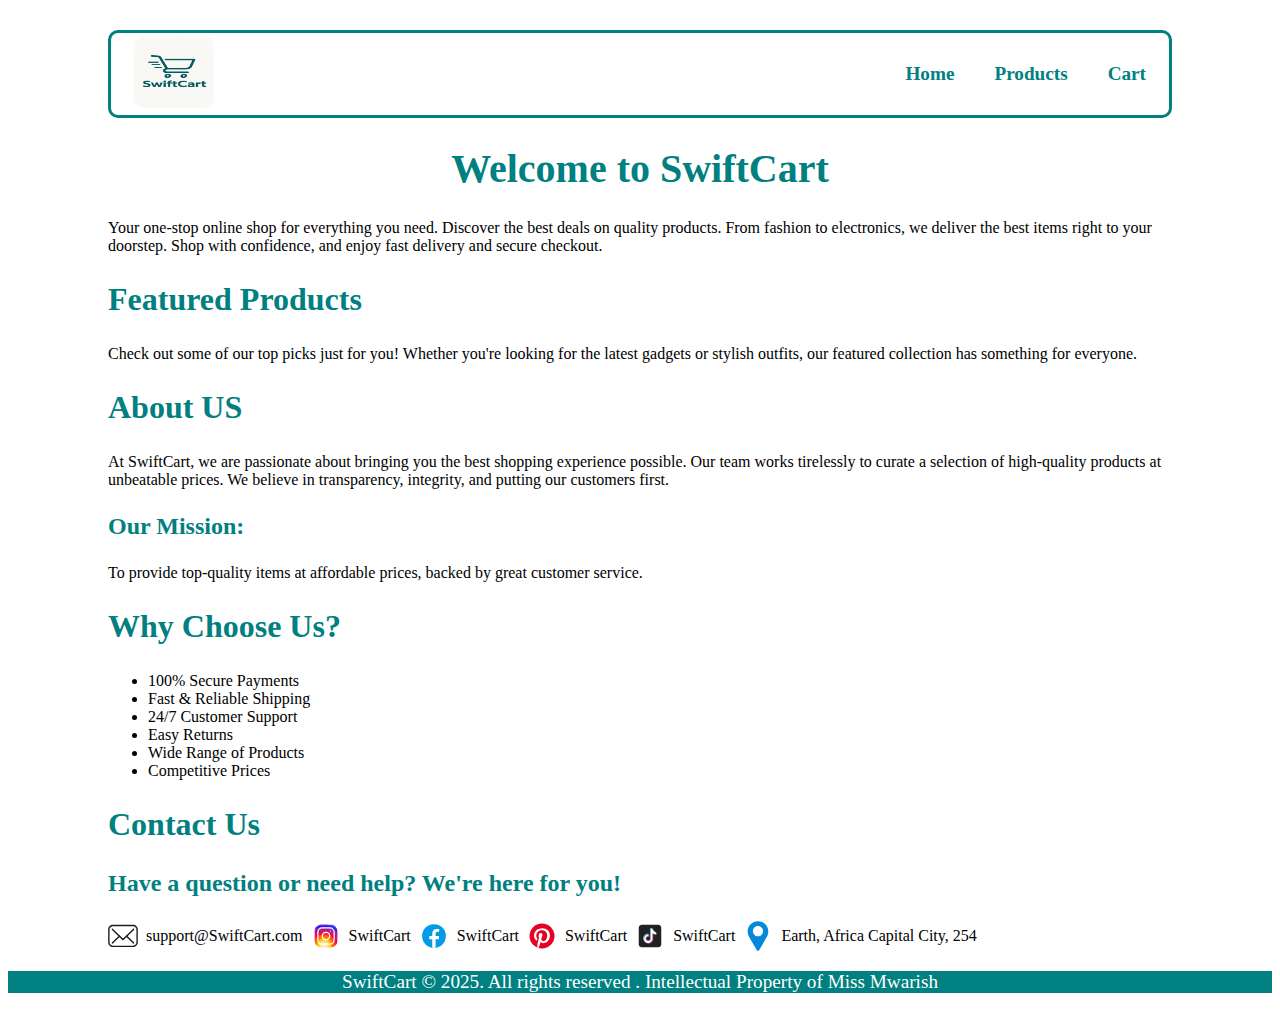
<file: SwiftCart/index.html>
<!DOCTYPE html>
<html lang="en">
  <head>
    <meta charset="UTF-8" />
    <meta name="viewport" content="width=device-width, initial-scale=1.0" />
    <title>SwiftCart</title>
    <link rel="icon" type="image/x-icon" href="./media/logo .png" />
    <link rel="stylesheet" href="styles.css" />
  </head>
  <body>
    <div class="body">
      <nav>
        <div class="logo">
          <img src="./media/logo .png" alt="SwiftCart Logo" />
        </div>
        <div class="nav-links">
          <ul>
            <li><a href="#home">Home</a></li>
            <li><a href="./pages/products.html">Products</a></li>
            <li><a href="./pages/cart.html">Cart</a></li>
          </ul>
        </div>
      </nav>
      <h1>Welcome to SwiftCart</h1>
      <p>
        Your one-stop online shop for everything you need. Discover the best
        deals on quality products. From fashion to electronics, we deliver the
        best items right to your doorstep. Shop with confidence, and enjoy fast
        delivery and secure checkout.
      </p>
      <h2>Featured Products</h2>
      <p>
        Check out some of our top picks just for you! Whether you're looking for
        the latest gadgets or stylish outfits, our featured collection has
        something for everyone.
      </p>

      <h2>About US</h2>
      <p>
        At SwiftCart, we are passionate about bringing you the best shopping
        experience possible. Our team works tirelessly to curate a selection of
        high-quality products at unbeatable prices. We believe in transparency,
        integrity, and putting our customers first.
      </p>

      <h3>Our Mission:</h3>
      <p>
        To provide top-quality items at affordable prices, backed by great
        customer service.
      </p>
      <h2>Why Choose Us?</h2>
      <ul>
        <li>100% Secure Payments</li>
        <li>Fast & Reliable Shipping</li>
        <li>24/7 Customer Support</li>
        <li>Easy Returns</li>
        <li>Wide Range of Products</li>
        <li>Competitive Prices</li>
      </ul>

      <h2>Contact Us</h2>
      <h3>Have a question or need help? We're here for you!</h3>
      <div class="contact-icons">
        <svg
          xmlns="http://www.w3.org/2000/svg"
          xmlns:xlink="http://www.w3.org/1999/xlink"
          version="1.1"
          width="30"
          height="30"
          viewBox="0 0 256 256"
          xml:space="preserve"
        >
          <g
            style="
              stroke: none;
              stroke-width: 0;
              stroke-dasharray: none;
              stroke-linecap: butt;
              stroke-linejoin: miter;
              stroke-miterlimit: 10;
              fill: none;
              fill-rule: nonzero;
              opacity: 1;
            "
            transform="translate(1.4065934065934016 1.4065934065934016) scale(2.81 2.81)"
          >
            <path
              d="M 75.546 78.738 H 14.455 C 6.484 78.738 0 72.254 0 64.283 V 25.716 c 0 -7.97 6.485 -14.455 14.455 -14.455 h 61.091 c 7.97 0 14.454 6.485 14.454 14.455 v 38.567 C 90 72.254 83.516 78.738 75.546 78.738 z M 14.455 15.488 c -5.64 0 -10.228 4.588 -10.228 10.228 v 38.567 c 0 5.64 4.588 10.229 10.228 10.229 h 61.091 c 5.64 0 10.228 -4.589 10.228 -10.229 V 25.716 c 0 -5.64 -4.588 -10.228 -10.228 -10.228 H 14.455 z"
              style="
                stroke: none;
                stroke-width: 1;
                stroke-dasharray: none;
                stroke-linecap: butt;
                stroke-linejoin: miter;
                stroke-miterlimit: 10;
                fill: rgb(29, 29, 27);
                fill-rule: nonzero;
                opacity: 1;
              "
              transform=" matrix(1 0 0 1 0 0) "
              stroke-linecap="round"
            />
            <path
              d="M 11.044 25.917 C 21.848 36.445 32.652 46.972 43.456 57.5 c 2.014 1.962 5.105 -1.122 3.088 -3.088 C 35.74 43.885 24.936 33.357 14.132 22.83 C 12.118 20.867 9.027 23.952 11.044 25.917 L 11.044 25.917 z"
              style="
                stroke: none;
                stroke-width: 1;
                stroke-dasharray: none;
                stroke-linecap: butt;
                stroke-linejoin: miter;
                stroke-miterlimit: 10;
                fill: rgb(29, 29, 27);
                fill-rule: nonzero;
                opacity: 1;
              "
              transform=" matrix(1 0 0 1 0 0) "
              stroke-linecap="round"
            />
            <path
              d="M 46.544 57.5 c 10.804 -10.527 21.608 -21.055 32.412 -31.582 c 2.016 -1.965 -1.073 -5.051 -3.088 -3.088 C 65.064 33.357 54.26 43.885 43.456 54.412 C 41.44 56.377 44.529 59.463 46.544 57.5 L 46.544 57.5 z"
              style="
                stroke: none;
                stroke-width: 1;
                stroke-dasharray: none;
                stroke-linecap: butt;
                stroke-linejoin: miter;
                stroke-miterlimit: 10;
                fill: rgb(29, 29, 27);
                fill-rule: nonzero;
                opacity: 1;
              "
              transform=" matrix(1 0 0 1 0 0) "
              stroke-linecap="round"
            />
            <path
              d="M 78.837 64.952 c -7.189 -6.818 -14.379 -13.635 -21.568 -20.453 c -2.039 -1.933 -5.132 1.149 -3.088 3.088 c 7.189 6.818 14.379 13.635 21.568 20.453 C 77.788 69.973 80.881 66.89 78.837 64.952 L 78.837 64.952 z"
              style="
                stroke: none;
                stroke-width: 1;
                stroke-dasharray: none;
                stroke-linecap: butt;
                stroke-linejoin: miter;
                stroke-miterlimit: 10;
                fill: rgb(29, 29, 27);
                fill-rule: nonzero;
                opacity: 1;
              "
              transform=" matrix(1 0 0 1 0 0) "
              stroke-linecap="round"
            />
            <path
              d="M 14.446 68.039 c 7.189 -6.818 14.379 -13.635 21.568 -20.453 c 2.043 -1.938 -1.048 -5.022 -3.088 -3.088 c -7.189 6.818 -14.379 13.635 -21.568 20.453 C 9.315 66.889 12.406 69.974 14.446 68.039 L 14.446 68.039 z"
              style="
                stroke: none;
                stroke-width: 1;
                stroke-dasharray: none;
                stroke-linecap: butt;
                stroke-linejoin: miter;
                stroke-miterlimit: 10;
                fill: rgb(29, 29, 27);
                fill-rule: nonzero;
                opacity: 1;
              "
              transform=" matrix(1 0 0 1 0 0) "
              stroke-linecap="round"
            />
          </g>
        </svg>
        <p class="contact-info">support@SwiftCart.com</p>

        <svg
          xmlns="http://www.w3.org/2000/svg"
          x="0px"
          y="0px"
          width="30"
          height="30"
          viewBox="0 0 48 48"
        >
          <path
            fill="#304ffe"
            d="M41.67,13.48c-0.4,0.26-0.97,0.5-1.21,0.77c-0.09,0.09-0.14,0.19-0.12,0.29v1.03l-0.3,1.01l-0.3,1l-0.33,1.1 l-0.68,2.25l-0.66,2.22l-0.5,1.67c0,0.26-0.01,0.52-0.03,0.77c-0.07,0.96-0.27,1.88-0.59,2.74c-0.19,0.53-0.42,1.04-0.7,1.52 c-0.1,0.19-0.22,0.38-0.34,0.56c-0.4,0.63-0.88,1.21-1.41,1.72c-0.41,0.41-0.86,0.79-1.35,1.11c0,0,0,0-0.01,0 c-0.08,0.07-0.17,0.13-0.27,0.18c-0.31,0.21-0.64,0.39-0.98,0.55c-0.23,0.12-0.46,0.22-0.7,0.31c-0.05,0.03-0.11,0.05-0.16,0.07 c-0.57,0.27-1.23,0.45-1.89,0.54c-0.04,0.01-0.07,0.01-0.11,0.02c-0.4,0.07-0.79,0.13-1.19,0.16c-0.18,0.02-0.37,0.03-0.55,0.03 l-0.71-0.04l-3.42-0.18c0-0.01-0.01,0-0.01,0l-1.72-0.09c-0.13,0-0.27,0-0.4-0.01c-0.54-0.02-1.06-0.08-1.58-0.19 c-0.01,0-0.01,0-0.01,0c-0.95-0.18-1.86-0.5-2.71-0.93c-0.47-0.24-0.93-0.51-1.36-0.82c-0.18-0.13-0.35-0.27-0.52-0.42 c-0.48-0.4-0.91-0.83-1.31-1.27c-0.06-0.06-0.11-0.12-0.16-0.18c-0.06-0.06-0.12-0.13-0.17-0.19c-0.38-0.48-0.7-0.97-0.96-1.49 c-0.24-0.46-0.43-0.95-0.58-1.49c-0.06-0.19-0.11-0.37-0.15-0.57c-0.01-0.01-0.02-0.03-0.02-0.05c-0.1-0.41-0.19-0.84-0.24-1.27 c-0.06-0.33-0.09-0.66-0.09-1c-0.02-0.13-0.02-0.27-0.02-0.4l1.91-2.95l1.87-2.88l0.85-1.31l0.77-1.18l0.26-0.41v-1.03 c0.02-0.23,0.03-0.47,0.02-0.69c-0.01-0.7-0.15-1.38-0.38-2.03c-0.22-0.69-0.53-1.34-0.85-1.94c-0.38-0.69-0.78-1.31-1.11-1.87 C14,7.4,13.66,6.73,13.75,6.26C14.47,6.09,15.23,6,16,6h16c4.18,0,7.78,2.6,9.27,6.26C41.43,12.65,41.57,13.06,41.67,13.48z"
          ></path>
          <path
            fill="#4928f4"
            d="M42,16v0.27l-1.38,0.8l-0.88,0.51l-0.97,0.56l-1.94,1.13l-1.9,1.1l-1.94,1.12l-0.77,0.45 c0,0.48-0.12,0.92-0.34,1.32c-0.31,0.58-0.83,1.06-1.49,1.47c-0.67,0.41-1.49,0.74-2.41,0.98c0,0,0-0.01-0.01,0 c-3.56,0.92-8.42,0.5-10.78-1.26c-0.66-0.49-1.12-1.09-1.32-1.78c-0.06-0.23-0.09-0.48-0.09-0.73v-7.19 c0.01-0.15-0.09-0.3-0.27-0.45c-0.54-0.43-1.81-0.84-3.23-1.25c-1.11-0.31-2.3-0.62-3.3-0.92c-0.79-0.24-1.46-0.48-1.86-0.71 c0.18-0.35,0.39-0.7,0.61-1.03c1.4-2.05,3.54-3.56,6.02-4.13C14.47,6.09,15.23,6,16,6h10.8c5.37,0.94,10.32,3.13,14.47,6.26 c0.16,0.39,0.3,0.8,0.4,1.22c0.18,0.66,0.29,1.34,0.32,2.05C42,15.68,42,15.84,42,16z"
          ></path>
          <path
            fill="#6200ea"
            d="M42,16v4.41l-0.22,0.68l-0.75,2.33l-0.78,2.4l-0.41,1.28l-0.38,1.19l-0.37,1.13l-0.36,1.12l-0.19,0.59 l-0.25,0.78c0,0.76-0.02,1.43-0.07,2c-0.01,0.06-0.02,0.12-0.02,0.18c-0.06,0.53-0.14,0.98-0.27,1.36 c-0.01,0.06-0.03,0.12-0.05,0.17c-0.26,0.72-0.65,1.18-1.23,1.48c-0.14,0.08-0.3,0.14-0.47,0.2c-0.53,0.18-1.2,0.27-2.02,0.32 c-0.6,0.04-1.29,0.05-2.07,0.05H31.4l-1.19-0.05L30,37.61l-2.17-0.09l-2.2-0.09l-7.25-0.3l-1.88-0.08h-0.26 c-0.78-0.01-1.45-0.06-2.03-0.14c-0.84-0.13-1.49-0.35-1.98-0.68c-0.7-0.45-1.11-1.11-1.35-2.03c-0.06-0.22-0.11-0.45-0.14-0.7 c-0.1-0.58-0.15-1.25-0.18-2c0-0.15,0-0.3-0.01-0.46c-0.01-0.01,0-0.01,0-0.01v-0.58c-0.01-0.29-0.01-0.59-0.01-0.9l0.05-1.61 l0.03-1.15l0.04-1.34v-0.19l0.07-2.46l0.07-2.46l0.07-2.31l0.06-2.27l0.02-0.6c0-0.31-1.05-0.49-2.22-0.64 c-0.93-0.12-1.95-0.23-2.56-0.37c0.05-0.23,0.1-0.46,0.16-0.68c0.18-0.72,0.45-1.4,0.79-2.05c0.18-0.35,0.39-0.7,0.61-1.03 c2.16-0.95,4.41-1.69,6.76-2.17c2.06-0.43,4.21-0.66,6.43-0.66c7.36,0,14.16,2.49,19.54,6.69c0.52,0.4,1.03,0.83,1.53,1.28 C42,15.68,42,15.84,42,16z"
          ></path>
          <path
            fill="#673ab7"
            d="M42,18.37v4.54l-0.55,1.06l-1.05,2.05l-0.56,1.08l-0.51,0.99l-0.22,0.43c0,0.31,0,0.61-0.02,0.9 c0,0.43-0.02,0.84-0.05,1.22c-0.04,0.45-0.1,0.86-0.16,1.24c-0.15,0.79-0.36,1.47-0.66,2.03c-0.04,0.07-0.08,0.14-0.12,0.2 c-0.11,0.18-0.24,0.35-0.38,0.51c-0.18,0.22-0.38,0.41-0.61,0.57c-0.34,0.26-0.74,0.47-1.2,0.63c-0.57,0.21-1.23,0.35-2.01,0.43 c-0.51,0.05-1.07,0.08-1.68,0.08l-0.42,0.02l-2.08,0.12h-0.01L27.5,36.6l-2.25,0.13l-3.1,0.18l-3.77,0.22l-0.55,0.03 c-0.51,0-0.99-0.03-1.45-0.09c-0.05-0.01-0.09-0.02-0.14-0.02c-0.68-0.11-1.3-0.29-1.86-0.54c-0.68-0.3-1.27-0.7-1.77-1.18 c-0.44-0.43-0.82-0.92-1.13-1.47c-0.07-0.13-0.14-0.25-0.2-0.39c-0.3-0.59-0.54-1.25-0.72-1.97c-0.03-0.12-0.06-0.25-0.08-0.38 c-0.06-0.23-0.11-0.47-0.14-0.72c-0.11-0.64-0.17-1.32-0.2-2.03v-0.01c-0.01-0.29-0.02-0.57-0.02-0.87l-0.49-1.17l-0.07-0.18 L9.5,25.99L8.75,24.2l-0.12-0.29l-0.72-1.73l-0.8-1.93c0,0,0,0-0.01,0L6.29,18.3L6,17.59V16c0-0.63,0.06-1.25,0.17-1.85 c0.05-0.23,0.1-0.46,0.16-0.68c0.85-0.49,1.74-0.94,2.65-1.34c2.08-0.93,4.31-1.62,6.62-2.04c1.72-0.31,3.51-0.48,5.32-0.48 c7.31,0,13.94,2.65,19.12,6.97c0.2,0.16,0.39,0.32,0.58,0.49C41.09,17.48,41.55,17.91,42,18.37z"
          ></path>
          <path
            fill="#8e24aa"
            d="M42,21.35v5.14l-0.57,1.19l-1.08,2.25l-0.01,0.03c0,0.43-0.02,0.82-0.05,1.17c-0.1,1.15-0.38,1.88-0.84,2.33 c-0.33,0.34-0.74,0.53-1.25,0.63c-0.03,0.01-0.07,0.01-0.1,0.02c-0.16,0.03-0.33,0.05-0.51,0.05c-0.62,0.06-1.35,0.02-2.19-0.04 c-0.09,0-0.19-0.01-0.29-0.02c-0.61-0.04-1.26-0.08-1.98-0.11c-0.39-0.01-0.8-0.02-1.22-0.02h-0.02l-1.01,0.08h-0.01l-2.27,0.16 l-2.59,0.2l-0.38,0.03l-3.03,0.22l-1.57,0.12l-1.55,0.11c-0.27,0-0.53,0-0.79-0.01c0,0-0.01-0.01-0.01,0 c-1.13-0.02-2.14-0.09-3.04-0.26c-0.83-0.14-1.56-0.36-2.18-0.69c-0.64-0.31-1.17-0.75-1.6-1.31c-0.41-0.55-0.71-1.24-0.9-2.07 c0-0.01,0-0.01,0-0.01c-0.14-0.67-0.22-1.45-0.22-2.33l-0.15-0.27L9.7,26.35l-0.13-0.22L9.5,25.99l-0.93-1.65l-0.46-0.83 l-0.58-1.03l-1-1.79L6,19.75v-3.68c0.88-0.58,1.79-1.09,2.73-1.55c1.14-0.58,2.32-1.07,3.55-1.47c1.34-0.44,2.74-0.79,4.17-1.02 c1.45-0.24,2.94-0.36,4.47-0.36c6.8,0,13.04,2.43,17.85,6.47c0.22,0.17,0.43,0.36,0.64,0.54c0.84,0.75,1.64,1.56,2.37,2.41 C41.86,21.18,41.94,21.26,42,21.35z"
          ></path>
          <path
            fill="#c2185b"
            d="M42,24.71v7.23c-0.24-0.14-0.57-0.31-0.98-0.49c-0.22-0.11-0.47-0.22-0.73-0.32 c-0.38-0.17-0.79-0.33-1.25-0.49c-0.1-0.04-0.2-0.07-0.31-0.1c-0.18-0.07-0.37-0.13-0.56-0.19c-0.59-0.18-1.24-0.35-1.92-0.5 c-0.26-0.05-0.53-0.1-0.8-0.14c-0.87-0.15-1.8-0.24-2.77-0.25c-0.08-0.01-0.17-0.01-0.25-0.01l-2.57,0.02l-3.5,0.02h-0.01 l-7.49,0.06c-2.38,0-3.84,0.57-4.72,0.8c0,0-0.01,0-0.01,0.01c-0.93,0.24-1.22,0.09-1.3-1.54c-0.02-0.45-0.03-1.03-0.03-1.74 l-0.56-0.43l-0.98-0.74l-0.6-0.46l-0.12-0.09L8.88,24.1l-0.25-0.19l-0.52-0.4l-0.96-0.72L6,21.91v-3.4 c0.1-0.08,0.19-0.15,0.29-0.21c1.45-1,3-1.85,4.64-2.54c1.46-0.62,3-1.11,4.58-1.46c0.43-0.09,0.87-0.18,1.32-0.24 c1.33-0.23,2.7-0.34,4.09-0.34c6.01,0,11.53,2.09,15.91,5.55c0.66,0.52,1.3,1.07,1.9,1.66c0.82,0.78,1.59,1.61,2.3,2.49 c0.14,0.18,0.28,0.36,0.42,0.55C41.64,24.21,41.82,24.46,42,24.71z"
          ></path>
          <path
            fill="#d81b60"
            d="M42,28.72V32c0,0.65-0.06,1.29-0.18,1.91c-0.18,0.92-0.49,1.8-0.91,2.62c-0.22,0.05-0.47,0.05-0.75,0.01 c-0.63-0.11-1.37-0.44-2.17-0.87c-0.04-0.01-0.08-0.03-0.11-0.05c-0.25-0.13-0.51-0.27-0.77-0.43c-0.53-0.29-1.09-0.61-1.65-0.91 c-0.12-0.06-0.24-0.12-0.35-0.18c-0.64-0.33-1.3-0.63-1.96-0.86c0,0,0,0-0.01,0c-0.14-0.05-0.29-0.1-0.44-0.14 c-0.57-0.16-1.15-0.26-1.71-0.26l-1.1-0.32l-4.87-1.41c0,0,0,0-0.01,0l-2.99-0.87h-0.01l-1.3-0.38c-3.76,0-6.07,1.6-7.19,0.99 c-0.44-0.23-0.7-0.81-0.79-1.95c-0.03-0.32-0.04-0.68-0.04-1.1l-1.17-0.57l-0.05-0.02h-0.01l-0.84-0.42L9.7,26.35l-0.07-0.03 l-0.17-0.09L7.5,25.28L6,24.55v-3.43c0.17-0.15,0.35-0.29,0.53-0.43c0.19-0.15,0.38-0.29,0.57-0.44c0.01,0,0.01,0,0.01,0 c1.18-0.85,2.43-1.6,3.76-2.22c1.55-0.74,3.2-1.31,4.91-1.68c0.25-0.06,0.51-0.12,0.77-0.16c1.42-0.27,2.88-0.41,4.37-0.41 c5.27,0,10.11,1.71,14.01,4.59c1.13,0.84,2.18,1.77,3.14,2.78c0.79,0.83,1.52,1.73,2.18,2.67c0.05,0.07,0.1,0.14,0.15,0.2 c0.37,0.54,0.71,1.09,1.03,1.66C41.64,28.02,41.82,28.37,42,28.72z"
          ></path>
          <path
            fill="#f50057"
            d="M41.82,33.91c-0.18,0.92-0.49,1.8-0.91,2.62c-0.19,0.37-0.4,0.72-0.63,1.06c-0.14,0.21-0.29,0.41-0.44,0.6 c-0.36-0.14-0.89-0.34-1.54-0.56c0,0,0,0,0-0.01c-0.49-0.17-1.05-0.35-1.65-0.52c-0.17-0.05-0.34-0.1-0.52-0.15 c-0.71-0.19-1.45-0.36-2.17-0.46c-0.6-0.1-1.19-0.16-1.74-0.16l-0.46-0.13h-0.01l-2.42-0.7l-1.49-0.43l-1.66-0.48h-0.01l-0.54-0.15 l-6.53-1.88l-1.88-0.54l-1.4-0.33l-2.28-0.54l-0.28-0.07c0,0,0,0-0.01,0l-2.29-0.53c0-0.01,0-0.01,0-0.01l-0.41-0.09l-0.21-0.05 l-1.67-0.39l-0.19-0.05l-1.42-1.17L6,27.9v-4.08c0.37-0.36,0.75-0.7,1.15-1.03c0.12-0.11,0.25-0.21,0.38-0.31 c0.12-0.1,0.25-0.2,0.38-0.3c0.91-0.69,1.87-1.31,2.89-1.84c1.3-0.7,2.68-1.26,4.13-1.66c0.28-0.09,0.56-0.17,0.85-0.23 c1.64-0.41,3.36-0.62,5.14-0.62c4.47,0,8.63,1.35,12.07,3.66c1.71,1.15,3.25,2.53,4.55,4.1c0.66,0.79,1.26,1.62,1.79,2.5 c0.05,0.07,0.09,0.13,0.13,0.2c0.32,0.53,0.62,1.08,0.89,1.64c0.25,0.5,0.47,1,0.67,1.52C41.34,32.25,41.6,33.07,41.82,33.91z"
          ></path>
          <path
            fill="#ff1744"
            d="M40.28,37.59c-0.14,0.21-0.29,0.41-0.44,0.6c-0.44,0.55-0.92,1.05-1.46,1.49c-0.47,0.39-0.97,0.74-1.5,1.04 c-0.2-0.05-0.4-0.11-0.61-0.19c-0.66-0.23-1.35-0.61-1.99-1.01c-0.96-0.61-1.79-1.27-2.16-1.57c-0.14-0.12-0.21-0.18-0.21-0.18 l-1.7-0.15L30,37.6l-2.2-0.19l-2.28-0.2l-3.37-0.3l-5.34-0.47l-0.02-0.01l-1.88-0.91l-1.9-0.92l-1.53-0.74l-0.33-0.16l-0.41-0.2 l-1.42-0.69L7.43,31.9l-0.59-0.29L6,31.35v-4.47c0.47-0.56,0.97-1.09,1.5-1.6c0.34-0.32,0.7-0.64,1.07-0.94 c0.06-0.05,0.12-0.1,0.18-0.14c0.04-0.05,0.09-0.08,0.13-0.1c0.59-0.48,1.21-0.91,1.85-1.3c0.74-0.47,1.52-0.89,2.33-1.24 c0.87-0.39,1.78-0.72,2.72-0.97c1.63-0.46,3.36-0.7,5.14-0.7c4.08,0,7.85,1.24,10.96,3.37c1.99,1.36,3.71,3.08,5.07,5.07 c0.45,0.64,0.85,1.32,1.22,2.02c0.13,0.26,0.26,0.52,0.37,0.78c0.12,0.25,0.23,0.5,0.34,0.75c0.21,0.52,0.4,1.04,0.57,1.58 c0.32,1,0.56,2.02,0.71,3.08C40.21,36.89,40.25,37.24,40.28,37.59z"
          ></path>
          <path
            fill="#ff5722"
            d="M38.39,39.42c0,0.08,0,0.17-0.01,0.26c-0.47,0.39-0.97,0.74-1.5,1.04c-0.22,0.12-0.44,0.24-0.67,0.34 c-0.23,0.11-0.46,0.21-0.7,0.3c-0.34-0.18-0.8-0.4-1.29-0.61c-0.69-0.31-1.44-0.59-2.02-0.68c-0.14-0.03-0.27-0.04-0.39-0.04 l-1.64-0.21h-0.02l-2.04-0.27l-2.06-0.27l-0.96-0.12l-7.56-0.98c-0.49,0-1.01-0.03-1.55-0.1c-0.66-0.06-1.35-0.16-2.04-0.3 c-0.68-0.12-1.37-0.28-2.03-0.45c-0.69-0.16-1.37-0.35-2-0.53c-0.73-0.22-1.41-0.43-1.98-0.62c-0.47-0.15-0.87-0.29-1.18-0.4 c-0.18-0.43-0.33-0.88-0.44-1.34C6.1,33.66,6,32.84,6,32v-1.67c0.32-0.53,0.67-1.05,1.06-1.54c0.71-0.94,1.52-1.8,2.4-2.56 c0.03-0.04,0.07-0.07,0.1-0.09l0.01-0.01c0.31-0.28,0.63-0.53,0.97-0.77c0.04-0.04,0.08-0.07,0.12-0.1 c0.16-0.12,0.33-0.24,0.51-0.35c1.43-0.97,3.01-1.73,4.7-2.24c1.6-0.48,3.29-0.73,5.05-0.73c3.49,0,6.75,1.03,9.47,2.79 c2.01,1.29,3.74,2.99,5.06,4.98c0.16,0.23,0.31,0.46,0.46,0.7c0.69,1.17,1.26,2.43,1.68,3.75c0.05,0.15,0.09,0.3,0.13,0.46 c0.08,0.27,0.15,0.55,0.21,0.83c0.02,0.07,0.04,0.14,0.06,0.22c0.14,0.63,0.24,1.29,0.31,1.95c0,0.01,0,0.01,0,0.01 C38.36,38.22,38.39,38.82,38.39,39.42z"
          ></path>
          <path
            fill="#ff6f00"
            d="M36.33,39.42c0,0.35-0.02,0.73-0.06,1.11c-0.02,0.18-0.04,0.36-0.06,0.53c-0.23,0.11-0.46,0.21-0.7,0.3 c-0.45,0.17-0.91,0.31-1.38,0.41c-0.32,0.07-0.65,0.13-0.98,0.16h-0.01c-0.31-0.19-0.67-0.42-1.04-0.68 c-0.67-0.47-1.37-1-1.93-1.43c-0.01-0.01-0.01-0.01-0.02-0.02c-0.59-0.45-1.01-0.79-1.01-0.79l-1.06,0.04l-2.04,0.07l-0.95,0.04 l-3.82,0.14l-3.23,0.12c-0.21,0.01-0.46,0.01-0.77,0h-0.01c-0.42-0.01-0.92-0.04-1.47-0.09c-0.64-0.05-1.34-0.11-2.05-0.18 c-0.69-0.08-1.39-0.16-2.06-0.24c-0.74-0.08-1.44-0.17-2.04-0.25c-0.47-0.06-0.88-0.11-1.21-0.15c-0.28-0.32-0.53-0.65-0.77-1.01 c-0.36-0.54-0.67-1.11-0.91-1.72c-0.18-0.43-0.33-0.88-0.44-1.34c0.29-0.89,0.67-1.73,1.12-2.54c0.36-0.66,0.78-1.29,1.24-1.89 c0.45-0.59,0.94-1.14,1.47-1.64v-0.01c0.15-0.15,0.3-0.29,0.45-0.42c0.28-0.26,0.57-0.5,0.87-0.73h0.01 c0.01-0.02,0.02-0.02,0.03-0.03c0.24-0.19,0.49-0.36,0.74-0.53c1.48-1.01,3.15-1.76,4.95-2.2c1.19-0.29,2.44-0.45,3.73-0.45 c2.54,0,4.94,0.61,7.05,1.71h0.01c1.81,0.93,3.41,2.21,4.7,3.75c0.71,0.82,1.32,1.72,1.82,2.67c0.35,0.64,0.65,1.31,0.9,1.99 c0.02,0.06,0.04,0.11,0.06,0.16c0.17,0.5,0.32,1.02,0.45,1.54c0.09,0.37,0.16,0.75,0.22,1.13c0.02,0.12,0.04,0.23,0.05,0.35 C36.28,37.99,36.33,38.7,36.33,39.42z"
          ></path>
          <path
            fill="#ff9800"
            d="M34.28,39.42v0.1c0,0.34-0.03,0.77-0.06,1.23c-0.03,0.34-0.06,0.69-0.09,1.02c-0.32,0.07-0.65,0.13-0.98,0.16 h-0.01C32.76,41.98,32.39,42,32,42h-1.75l-0.38-0.11l-1.97-0.6l-2-0.6l-4.63-1.39l-2-0.6c0,0-0.83,0.33-2,0.72h-0.01 c-0.45,0.15-0.94,0.31-1.46,0.47c-0.65,0.19-1.34,0.38-2.02,0.53c-0.7,0.16-1.39,0.28-2.01,0.33c-0.19,0.02-0.38,0.03-0.55,0.03 c-0.56-0.31-1.1-0.68-1.59-1.09c-0.43-0.36-0.83-0.75-1.2-1.18c-0.28-0.32-0.53-0.65-0.77-1.01c0.07-0.45,0.15-0.89,0.27-1.32 c0.3-1.19,0.77-2.33,1.39-3.37c0.34-0.59,0.72-1.16,1.16-1.69c0.01-0.03,0.04-0.06,0.07-0.08c-0.01-0.01,0-0.01,0-0.01 c0.13-0.17,0.27-0.33,0.41-0.48c0-0.01,0-0.01,0-0.01c0.41-0.44,0.83-0.86,1.29-1.25c0.16-0.13,0.31-0.26,0.48-0.39 c0.03-0.03,0.06-0.05,0.1-0.08c2.25-1.72,5.06-2.76,8.09-2.76c3.44,0,6.57,1.29,8.94,3.41c1.14,1.03,2.11,2.26,2.84,3.63 c0.06,0.1,0.12,0.21,0.17,0.32c0.09,0.18,0.18,0.37,0.26,0.57c0.33,0.72,0.59,1.48,0.77,2.26c0.02,0.08,0.04,0.16,0.06,0.24 c0.08,0.37,0.15,0.75,0.2,1.13C34.24,38.21,34.28,38.81,34.28,39.42z"
          ></path>
          <path
            fill="#ffc107"
            d="M32.22,39.42c0,0.2-0.01,0.42-0.02,0.65c-0.02,0.37-0.05,0.77-0.1,1.18c-0.02,0.25-0.06,0.5-0.1,0.75h-5.48 l-1.06-0.17l-4.14-0.66l-0.59-0.09l-1.35-0.22c-0.59,0-1.87,0.26-3.22,0.51c-0.71,0.13-1.43,0.27-2.08,0.36 c-0.08,0.01-0.16,0.02-0.23,0.03h-0.01c-0.7-0.15-1.38-0.38-2.02-0.68c-0.2-0.09-0.4-0.19-0.6-0.3c-0.56-0.31-1.1-0.68-1.59-1.09 c-0.01-0.12-0.02-0.22-0.02-0.27c0-0.26,0.01-0.51,0.03-0.76c0.04-0.64,0.13-1.26,0.27-1.86c0.22-0.91,0.54-1.79,0.97-2.6 c0.08-0.17,0.17-0.34,0.27-0.5c0.04-0.08,0.09-0.15,0.13-0.23c0.18-0.29,0.38-0.57,0.58-0.85c0.42-0.55,0.89-1.07,1.39-1.54 c0.01,0,0.01,0,0.01,0c0.04-0.04,0.08-0.08,0.12-0.11c0.05-0.04,0.09-0.09,0.14-0.12c0.2-0.18,0.4-0.34,0.61-0.49 c0-0.01,0.01-0.01,0.01-0.01c1.89-1.41,4.23-2.24,6.78-2.24c1.98,0,3.82,0.5,5.43,1.38h0.01c1.38,0.76,2.58,1.79,3.53,3.03 c0.37,0.48,0.7,0.99,0.98,1.53h0.01c0.05,0.1,0.1,0.2,0.15,0.3c0.3,0.59,0.54,1.21,0.72,1.85h0.01c0.01,0.05,0.03,0.1,0.04,0.15 c0.12,0.43,0.22,0.87,0.29,1.32c0.01,0.09,0.02,0.19,0.03,0.28C32.19,38.43,32.22,38.92,32.22,39.42z"
          ></path>
          <path
            fill="#ffd54f"
            d="M30.17,39.31c0,0.16,0,0.33-0.02,0.49v0.01c0,0.01,0,0.01,0,0.01c-0.02,0.72-0.12,1.43-0.28,2.07 c0,0.04-0.01,0.07-0.03,0.11h-4.67l-3.85-0.83l-0.51-0.11l-0.08,0.02l-4.27,0.88L16.27,42H16c-0.64,0-1.27-0.06-1.88-0.18 c-0.09-0.02-0.18-0.04-0.27-0.06h-0.01c-0.7-0.15-1.38-0.38-2.02-0.68c-0.02-0.11-0.04-0.22-0.05-0.33 c-0.07-0.43-0.1-0.88-0.1-1.33c0-0.17,0-0.34,0.01-0.51c0.03-0.54,0.11-1.07,0.23-1.58c0.08-0.38,0.19-0.75,0.32-1.1 c0.11-0.31,0.24-0.61,0.38-0.9c0.12-0.25,0.26-0.49,0.4-0.73c0.14-0.23,0.29-0.45,0.45-0.67c0.4-0.55,0.87-1.06,1.39-1.51 c0.3-0.26,0.63-0.51,0.97-0.73c1.46-0.96,3.21-1.52,5.1-1.52c0.37,0,0.73,0.02,1.08,0.07h0.02c1.07,0.12,2.07,0.42,2.99,0.87 c0.01,0,0.01,0,0.01,0c1.45,0.71,2.68,1.78,3.58,3.1c0.15,0.22,0.3,0.46,0.43,0.7c0.11,0.19,0.21,0.39,0.3,0.59 c0.14,0.31,0.27,0.64,0.38,0.97h0.01c0.11,0.37,0.21,0.74,0.28,1.13v0.01C30.11,38.16,30.17,38.73,30.17,39.31z"
          ></path>
          <path
            fill="#ffe082"
            d="M28.11,39.52v0.03c0,0.59-0.07,1.17-0.21,1.74c-0.05,0.24-0.12,0.48-0.21,0.71h-4.48l-2.29-0.63L18.63,42H16 c-0.64,0-1.27-0.06-1.88-0.18c-0.02-0.03-0.03-0.06-0.04-0.09c-0.14-0.43-0.25-0.86-0.3-1.31c-0.04-0.29-0.06-0.59-0.06-0.9 c0-0.12,0-0.25,0.02-0.37c0.01-0.47,0.08-0.93,0.2-1.37c0.06-0.3,0.15-0.59,0.27-0.87c0.04-0.14,0.1-0.27,0.17-0.4 c0.15-0.34,0.33-0.67,0.53-0.99c0.22-0.32,0.46-0.62,0.73-0.9c0.32-0.36,0.68-0.69,1.09-0.96c0.7-0.51,1.5-0.89,2.37-1.1 c0.58-0.16,1.19-0.24,1.82-0.24c2,0,3.79,0.8,5.09,2.09c0.05,0.05,0.11,0.11,0.16,0.18h0.01c0.14,0.15,0.27,0.3,0.4,0.47 c0.37,0.47,0.68,0.98,0.92,1.54c0.12,0.26,0.22,0.53,0.3,0.81c0.01,0.04,0.02,0.07,0.03,0.11c0.14,0.49,0.23,1,0.25,1.53 C28.1,39.2,28.11,39.36,28.11,39.52z"
          ></path>
          <path
            fill="#ffecb3"
            d="M26.06,39.52c0,0.41-0.05,0.8-0.16,1.17c-0.1,0.4-0.25,0.78-0.44,1.14c-0.03,0.06-0.1,0.17-0.1,0.17h-8.88 c-0.01-0.01-0.02-0.03-0.02-0.04c-0.12-0.19-0.22-0.38-0.3-0.59c-0.2-0.46-0.32-0.96-0.36-1.48c-0.02-0.12-0.02-0.25-0.02-0.37 c0-0.06,0-0.13,0.01-0.19c0.01-0.44,0.07-0.86,0.19-1.25c0.1-0.36,0.23-0.69,0.4-1.01c0,0,0.01-0.01,0.01-0.02 c0.12-0.21,0.25-0.42,0.4-0.62c0.49-0.66,1.14-1.2,1.89-1.55c0.01,0,0.01,0,0.01,0c0.24-0.12,0.49-0.22,0.75-0.29c0,0,0,0,0.01,0 c0.46-0.14,0.96-0.21,1.47-0.21c0.59,0,1.16,0.09,1.68,0.28c0.19,0.05,0.37,0.13,0.55,0.22c0,0,0,0,0.01,0 c0.86,0.41,1.59,1.05,2.09,1.85c0.1,0.15,0.19,0.31,0.27,0.48c0.04,0.07,0.08,0.15,0.11,0.22c0.23,0.52,0.37,1.09,0.41,1.69 c0.01,0.05,0.01,0.1,0.01,0.16C26.06,39.36,26.06,39.44,26.06,39.52z"
          ></path>
          <g>
            <path
              fill="none"
              stroke="#fff"
              stroke-linecap="round"
              stroke-linejoin="round"
              stroke-miterlimit="10"
              stroke-width="2"
              d="M30,11H18c-3.9,0-7,3.1-7,7v12c0,3.9,3.1,7,7,7h12c3.9,0,7-3.1,7-7V18C37,14.1,33.9,11,30,11z"
            ></path>
            <circle cx="31" cy="16" r="1" fill="#fff"></circle>
          </g>
          <g>
            <circle
              cx="24"
              cy="24"
              r="6"
              fill="none"
              stroke="#fff"
              stroke-linecap="round"
              stroke-linejoin="round"
              stroke-miterlimit="10"
              stroke-width="2"
            ></circle>
          </g>
        </svg>
        <p class="contact-info">SwiftCart</p>
        <svg
          xmlns="http://www.w3.org/2000/svg"
          x="0px"
          y="0px"
          width="30"
          height="30"
          viewBox="0 0 48 48"
        >
          <path
            fill="#039be5"
            d="M24 5A19 19 0 1 0 24 43A19 19 0 1 0 24 5Z"
          ></path>
          <path
            fill="#fff"
            d="M26.572,29.036h4.917l0.772-4.995h-5.69v-2.73c0-2.075,0.678-3.915,2.619-3.915h3.119v-4.359c-0.548-0.074-1.707-0.236-3.897-0.236c-4.573,0-7.254,2.415-7.254,7.917v3.323h-4.701v4.995h4.701v13.729C22.089,42.905,23.032,43,24,43c0.875,0,1.729-0.08,2.572-0.194V29.036z"
          ></path>
        </svg>
        <p class="contact-info">SwiftCart</p>
        <svg
          xmlns="http://www.w3.org/2000/svg"
          x="0px"
          y="0px"
          width="30"
          height="30"
          viewBox="0 0 48 48"
        >
          <circle cx="24" cy="24" r="20" fill="#E60023"></circle>
          <path
            fill="#FFF"
            d="M24.4439087,11.4161377c-8.6323242,0-13.2153931,5.7946167-13.2153931,12.1030884	c0,2.9338379,1.5615234,6.5853882,4.0599976,7.7484131c0.378418,0.1762085,0.581543,0.1000366,0.668457-0.2669067	c0.0668945-0.2784424,0.4038086-1.6369019,0.5553589-2.2684326c0.0484619-0.2015381,0.0246582-0.3746338-0.1384277-0.5731201	c-0.8269653-1.0030518-1.4884644-2.8461304-1.4884644-4.5645752c0-4.4115601,3.3399658-8.6799927,9.0299683-8.6799927	c4.9130859,0,8.3530884,3.3484497,8.3530884,8.1369019c0,5.4099731-2.7322998,9.1584473-6.2869263,9.1584473	c-1.9630737,0-3.4330444-1.6238403-2.9615479-3.6153564c0.5654297-2.3769531,1.6569214-4.9415283,1.6569214-6.6584473	c0-1.5354004-0.8230591-2.8169556-2.5299683-2.8169556c-2.006958,0-3.6184692,2.0753784-3.6184692,4.8569336	c0,1.7700195,0.5984497,2.9684448,0.5984497,2.9684448s-1.9822998,8.3815308-2.3453979,9.9415283	c-0.4019775,1.72229-0.2453003,4.1416016-0.0713501,5.7233887l0,0c0.4511108,0.1768799,0.9024048,0.3537598,1.3687744,0.4981079l0,0	c0.8168945-1.3278198,2.0349731-3.5056763,2.4864502-5.2422485c0.2438354-0.9361572,1.2468872-4.7546387,1.2468872-4.7546387	c0.6515503,1.2438965,2.5561523,2.296936,4.5831299,2.296936c6.0314941,0,10.378418-5.546936,10.378418-12.4400024	C36.7738647,16.3591919,31.3823242,11.4161377,24.4439087,11.4161377z"
          ></path>
        </svg>
        <p class="contact-info">SwiftCart</p>
        <svg
          xmlns="http://www.w3.org/2000/svg"
          x="0px"
          y="0px"
          width="30"
          height="30"
          viewBox="0 0 48 48"
        >
          <path
            fill="#212121"
            fill-rule="evenodd"
            d="M10.904,6h26.191C39.804,6,42,8.196,42,10.904v26.191 C42,39.804,39.804,42,37.096,42H10.904C8.196,42,6,39.804,6,37.096V10.904C6,8.196,8.196,6,10.904,6z"
            clip-rule="evenodd"
          ></path>
          <path
            fill="#ec407a"
            fill-rule="evenodd"
            d="M29.208,20.607c1.576,1.126,3.507,1.788,5.592,1.788v-4.011 c-0.395,0-0.788-0.041-1.174-0.123v3.157c-2.085,0-4.015-0.663-5.592-1.788v8.184c0,4.094-3.321,7.413-7.417,7.413 c-1.528,0-2.949-0.462-4.129-1.254c1.347,1.376,3.225,2.23,5.303,2.23c4.096,0,7.417-3.319,7.417-7.413L29.208,20.607L29.208,20.607 z M30.657,16.561c-0.805-0.879-1.334-2.016-1.449-3.273v-0.516h-1.113C28.375,14.369,29.331,15.734,30.657,16.561L30.657,16.561z M19.079,30.832c-0.45-0.59-0.693-1.311-0.692-2.053c0-1.873,1.519-3.391,3.393-3.391c0.349,0,0.696,0.053,1.029,0.159v-4.1 c-0.389-0.053-0.781-0.076-1.174-0.068v3.191c-0.333-0.106-0.68-0.159-1.03-0.159c-1.874,0-3.393,1.518-3.393,3.391 C17.213,29.127,17.972,30.274,19.079,30.832z"
            clip-rule="evenodd"
          ></path>
          <path
            fill="#fff"
            fill-rule="evenodd"
            d="M28.034,19.63c1.576,1.126,3.507,1.788,5.592,1.788v-3.157 c-1.164-0.248-2.194-0.856-2.969-1.701c-1.326-0.827-2.281-2.191-2.561-3.788h-2.923v16.018c-0.007,1.867-1.523,3.379-3.393,3.379 c-1.102,0-2.081-0.525-2.701-1.338c-1.107-0.558-1.866-1.705-1.866-3.029c0-1.873,1.519-3.391,3.393-3.391 c0.359,0,0.705,0.056,1.03,0.159V21.38c-4.024,0.083-7.26,3.369-7.26,7.411c0,2.018,0.806,3.847,2.114,5.183 c1.18,0.792,2.601,1.254,4.129,1.254c4.096,0,7.417-3.319,7.417-7.413L28.034,19.63L28.034,19.63z"
            clip-rule="evenodd"
          ></path>
          <path
            fill="#81d4fa"
            fill-rule="evenodd"
            d="M33.626,18.262v-0.854c-1.05,0.002-2.078-0.292-2.969-0.848 C31.445,17.423,32.483,18.018,33.626,18.262z M28.095,12.772c-0.027-0.153-0.047-0.306-0.061-0.461v-0.516h-4.036v16.019 c-0.006,1.867-1.523,3.379-3.393,3.379c-0.549,0-1.067-0.13-1.526-0.362c0.62,0.813,1.599,1.338,2.701,1.338 c1.87,0,3.386-1.512,3.393-3.379V12.772H28.095z M21.635,21.38v-0.909c-0.337-0.046-0.677-0.069-1.018-0.069 c-4.097,0-7.417,3.319-7.417,7.413c0,2.567,1.305,4.829,3.288,6.159c-1.308-1.336-2.114-3.165-2.114-5.183 C14.374,24.749,17.611,21.463,21.635,21.38z"
            clip-rule="evenodd"
          ></path>
        </svg>
        <p class="contact-info">SwiftCart</p>
        <svg
          xmlns="http://www.w3.org/2000/svg"
          xmlns:xlink="http://www.w3.org/1999/xlink"
          version="1.1"
          width="30"
          height="30"
          viewBox="0 0 256 256"
          xml:space="preserve"
        >
          <g
            style="
              stroke: none;
              stroke-width: 0;
              stroke-dasharray: none;
              stroke-linecap: butt;
              stroke-linejoin: miter;
              stroke-miterlimit: 10;
              fill: none;
              fill-rule: nonzero;
              opacity: 1;
            "
            transform="translate(1.4065934065934016 1.4065934065934016) scale(2.81 2.81)"
          >
            <path
              d="M 45 90 c -1.415 0 -2.725 -0.748 -3.444 -1.966 l -4.385 -7.417 C 28.167 65.396 19.664 51.02 16.759 45.189 c -2.112 -4.331 -3.175 -8.955 -3.175 -13.773 C 13.584 14.093 27.677 0 45 0 c 17.323 0 31.416 14.093 31.416 31.416 c 0 4.815 -1.063 9.438 -3.157 13.741 c -0.025 0.052 -0.053 0.104 -0.08 0.155 c -2.961 5.909 -11.41 20.193 -20.353 35.309 l -4.382 7.413 C 47.725 89.252 46.415 90 45 90 z"
              style="
                stroke: none;
                stroke-width: 1;
                stroke-dasharray: none;
                stroke-linecap: butt;
                stroke-linejoin: miter;
                stroke-miterlimit: 10;
                fill: rgb(4, 136, 219);
                fill-rule: nonzero;
                opacity: 1;
              "
              transform=" matrix(1 0 0 1 0 0) "
              stroke-linecap="round"
            />
            <path
              d="M 45 45.678 c -8.474 0 -15.369 -6.894 -15.369 -15.368 S 36.526 14.941 45 14.941 c 8.474 0 15.368 6.895 15.368 15.369 S 53.474 45.678 45 45.678 z"
              style="
                stroke: none;
                stroke-width: 1;
                stroke-dasharray: none;
                stroke-linecap: butt;
                stroke-linejoin: miter;
                stroke-miterlimit: 10;
                fill: rgb(255, 255, 255);
                fill-rule: nonzero;
                opacity: 1;
              "
              transform=" matrix(1 0 0 1 0 0) "
              stroke-linecap="round"
            />
          </g>
        </svg>
        <p class="contact-info">Earth, Africa Capital City, 254</p>
      </div>
    </div>
    <footer>
      <p>
        SwiftCart &copy; 2025. All rights reserved . Intellectual Property of
        Miss Mwarish
      </p>
    </footer>
  </body>
</html>
</file>
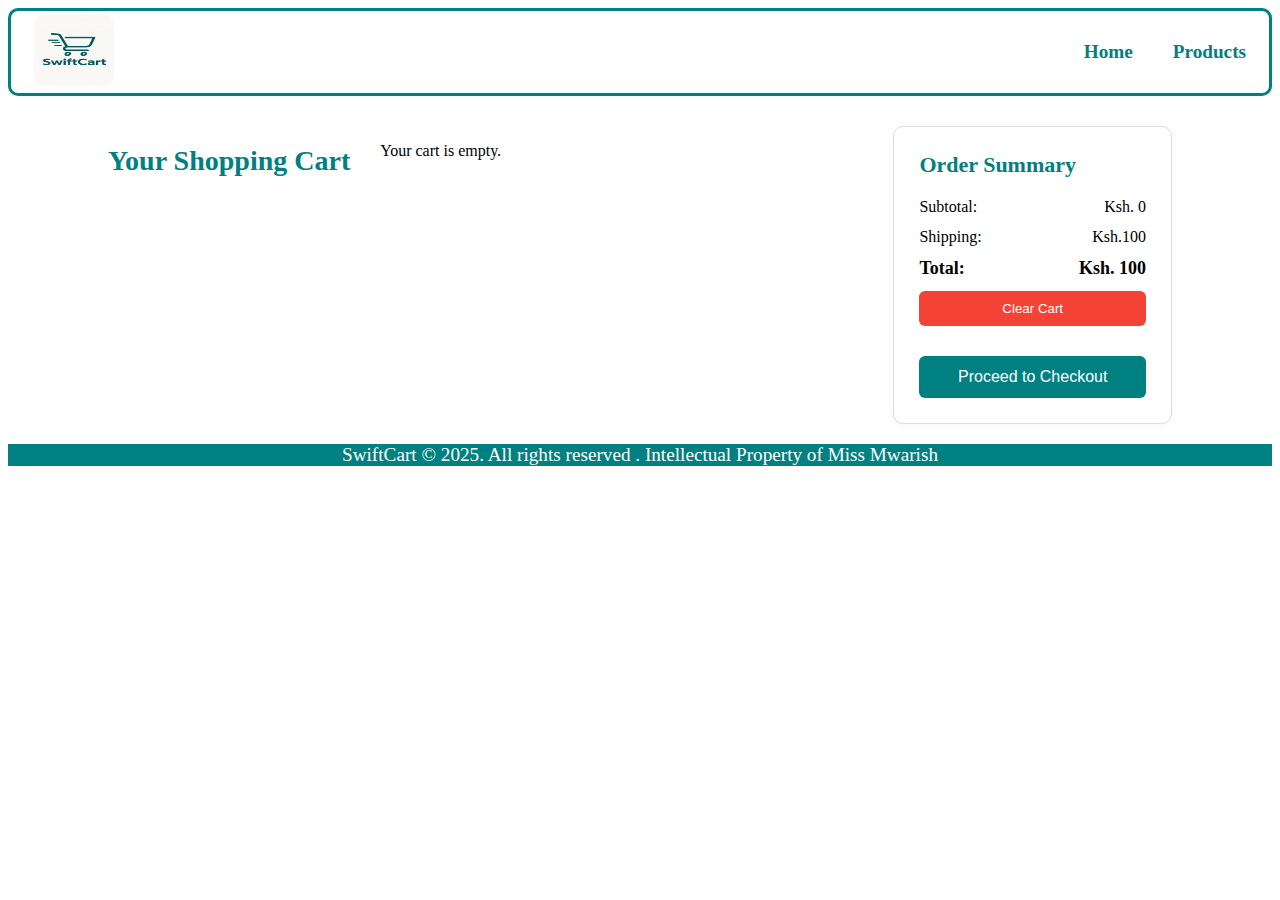
<file: SwiftCart/pages/cart.html>
<!DOCTYPE html>
<html lang="en">
  <head>
    <meta charset="UTF-8" />
    <meta name="viewport" content="width=device-width, initial-scale=1.0" />
    <title>SwiftCart</title>
    <link rel="icon" type="image/x-icon" href="../media/logo .png" />
    <link rel="stylesheet" href="../styles.css" />
    <script src="../index.js"></script>
  </head>
  <body>
    <nav>
      <div class="logo">
        <img src="../media/logo .png" alt="SwiftCart Logo" />
      </div>
      <div class="nav-links">
        <ul>
          <li><a href="../index.html">Home</a></li>
          <li><a href="products.html">Products</a></li>
        </ul>
      </div>
    </nav>
    <div class="body">
      <div class="cart-container">
        <h1>Your Shopping Cart</h1>
        <div class="cart-items" id="cartItems">
          <!-- all products added to cart will appear here -->
        </div>
        <div class="cart-summary">
          <h3>Order Summary</h3>
          <div class="summary-row">
            <span>Subtotal:</span>
            <span id="subtotal">$0.00</span>
          </div>
          <div class="summary-row">
            <span>Shipping:</span>
            <span id="shipping">Ksh.100</span>
          </div>
          <div class="summary-row total">
            <span>Total:</span>
            <span id="total">$.300</span>
          </div>
          <button class="clear-cart-btn">Clear Cart</button>

          <button class="checkout-btn">Proceed to Checkout</button>
        </div>
      </div>
    </div>
    <footer>
      <p>
        SwiftCart &copy; 2025. All rights reserved . Intellectual Property of
        Miss Mwarish
      </p>
    </footer>
  </body>
</html>
</file>
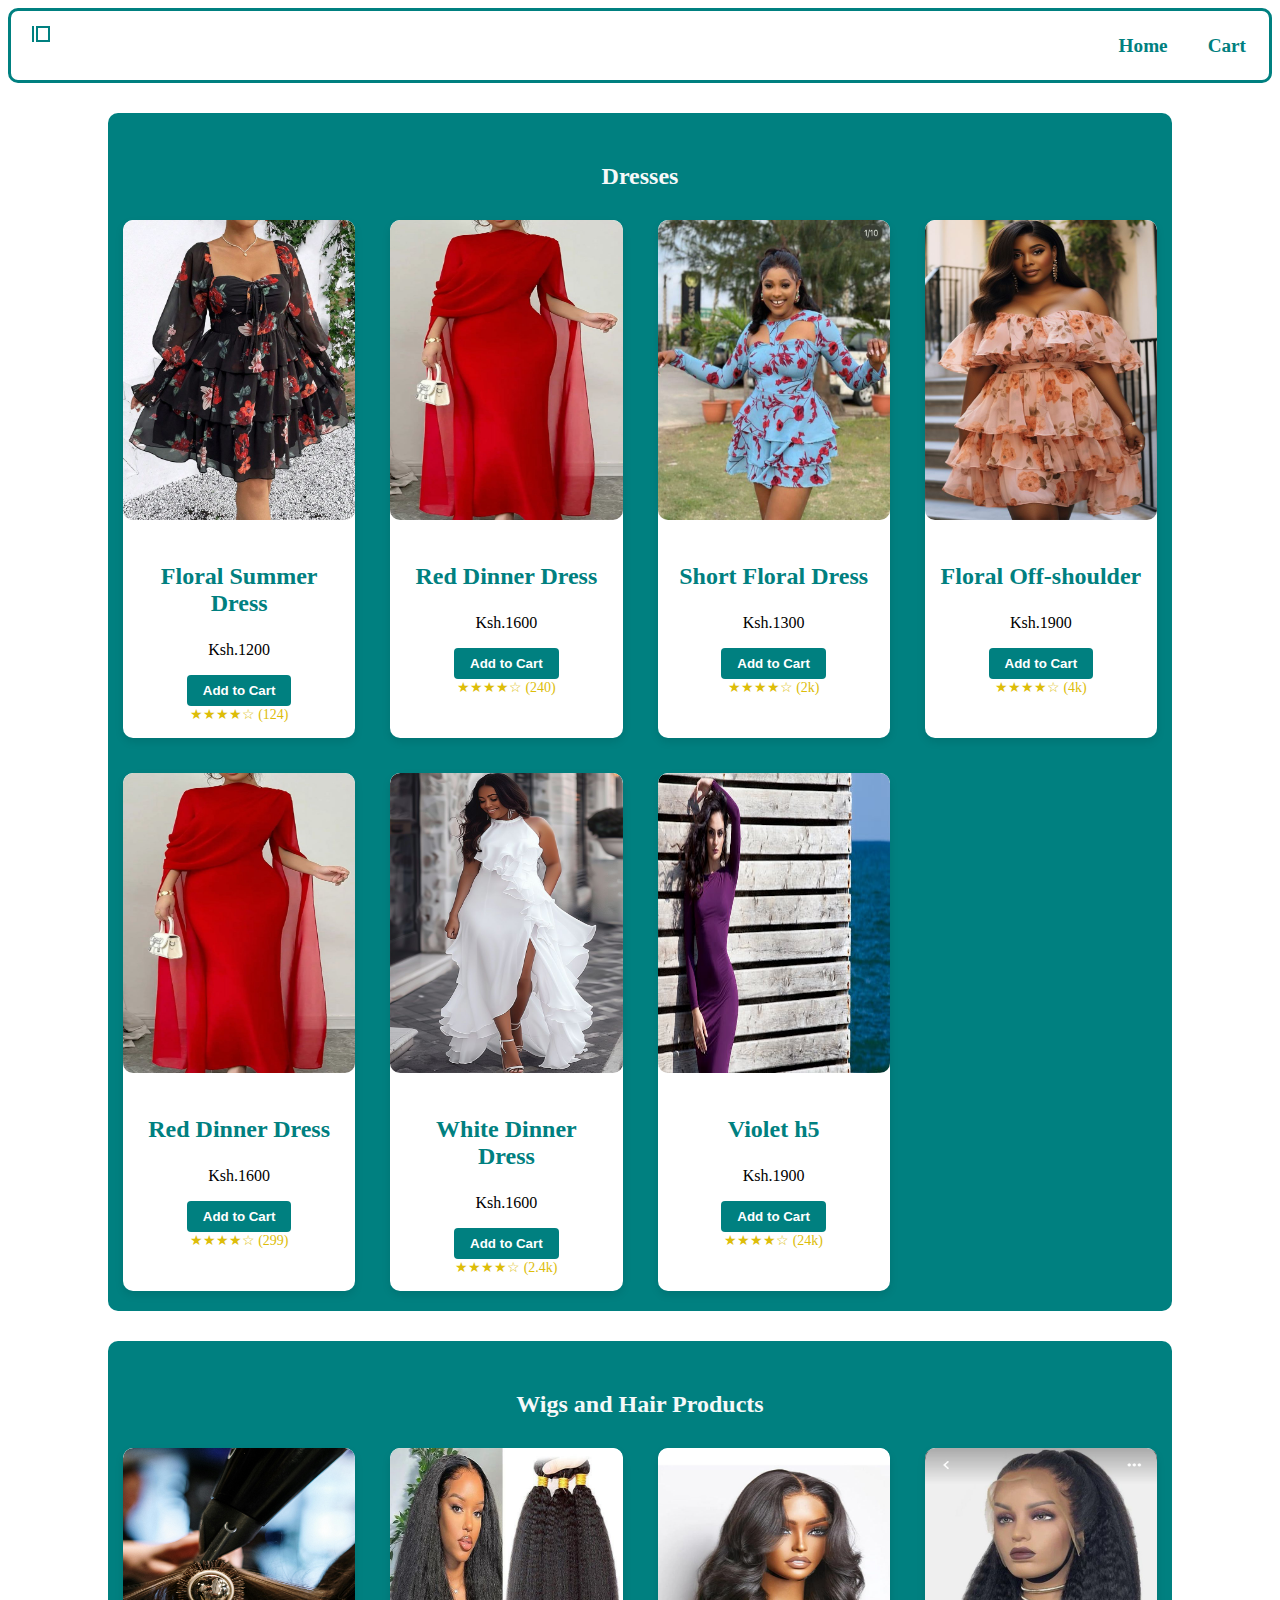
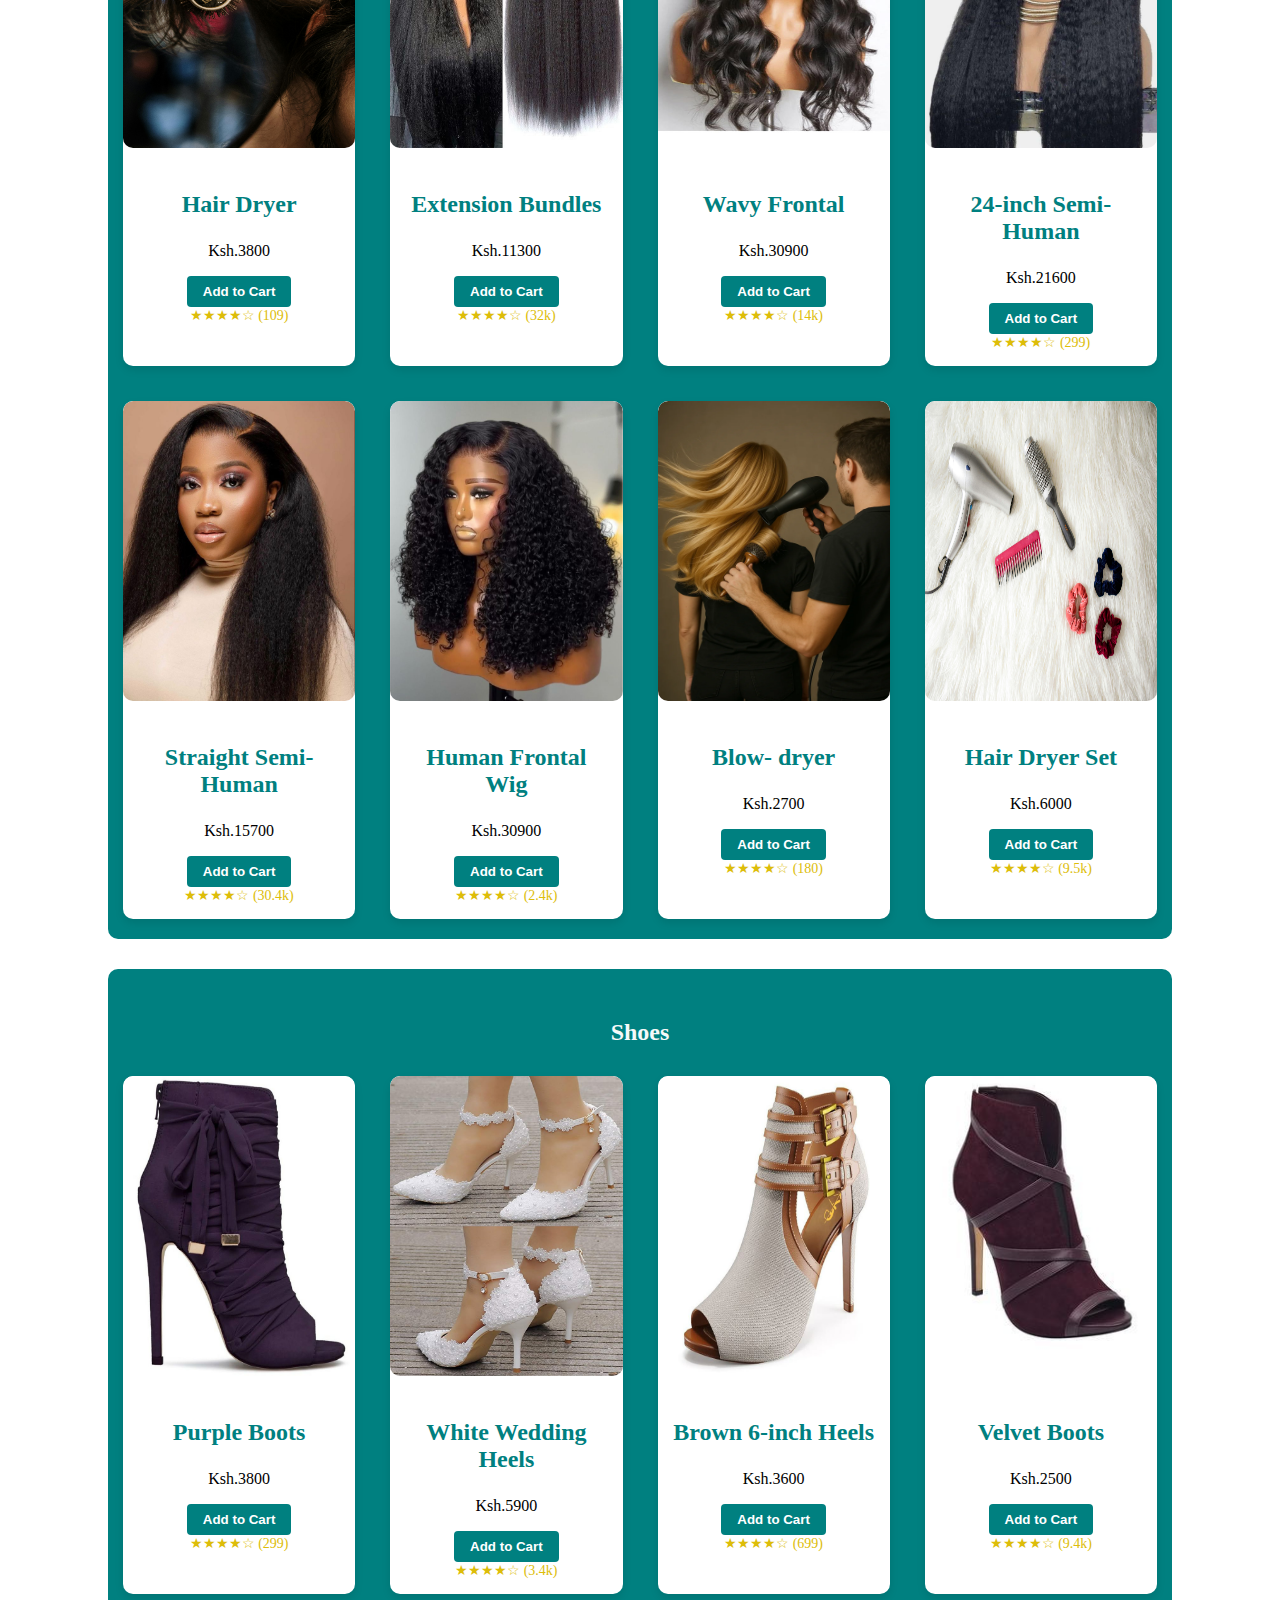
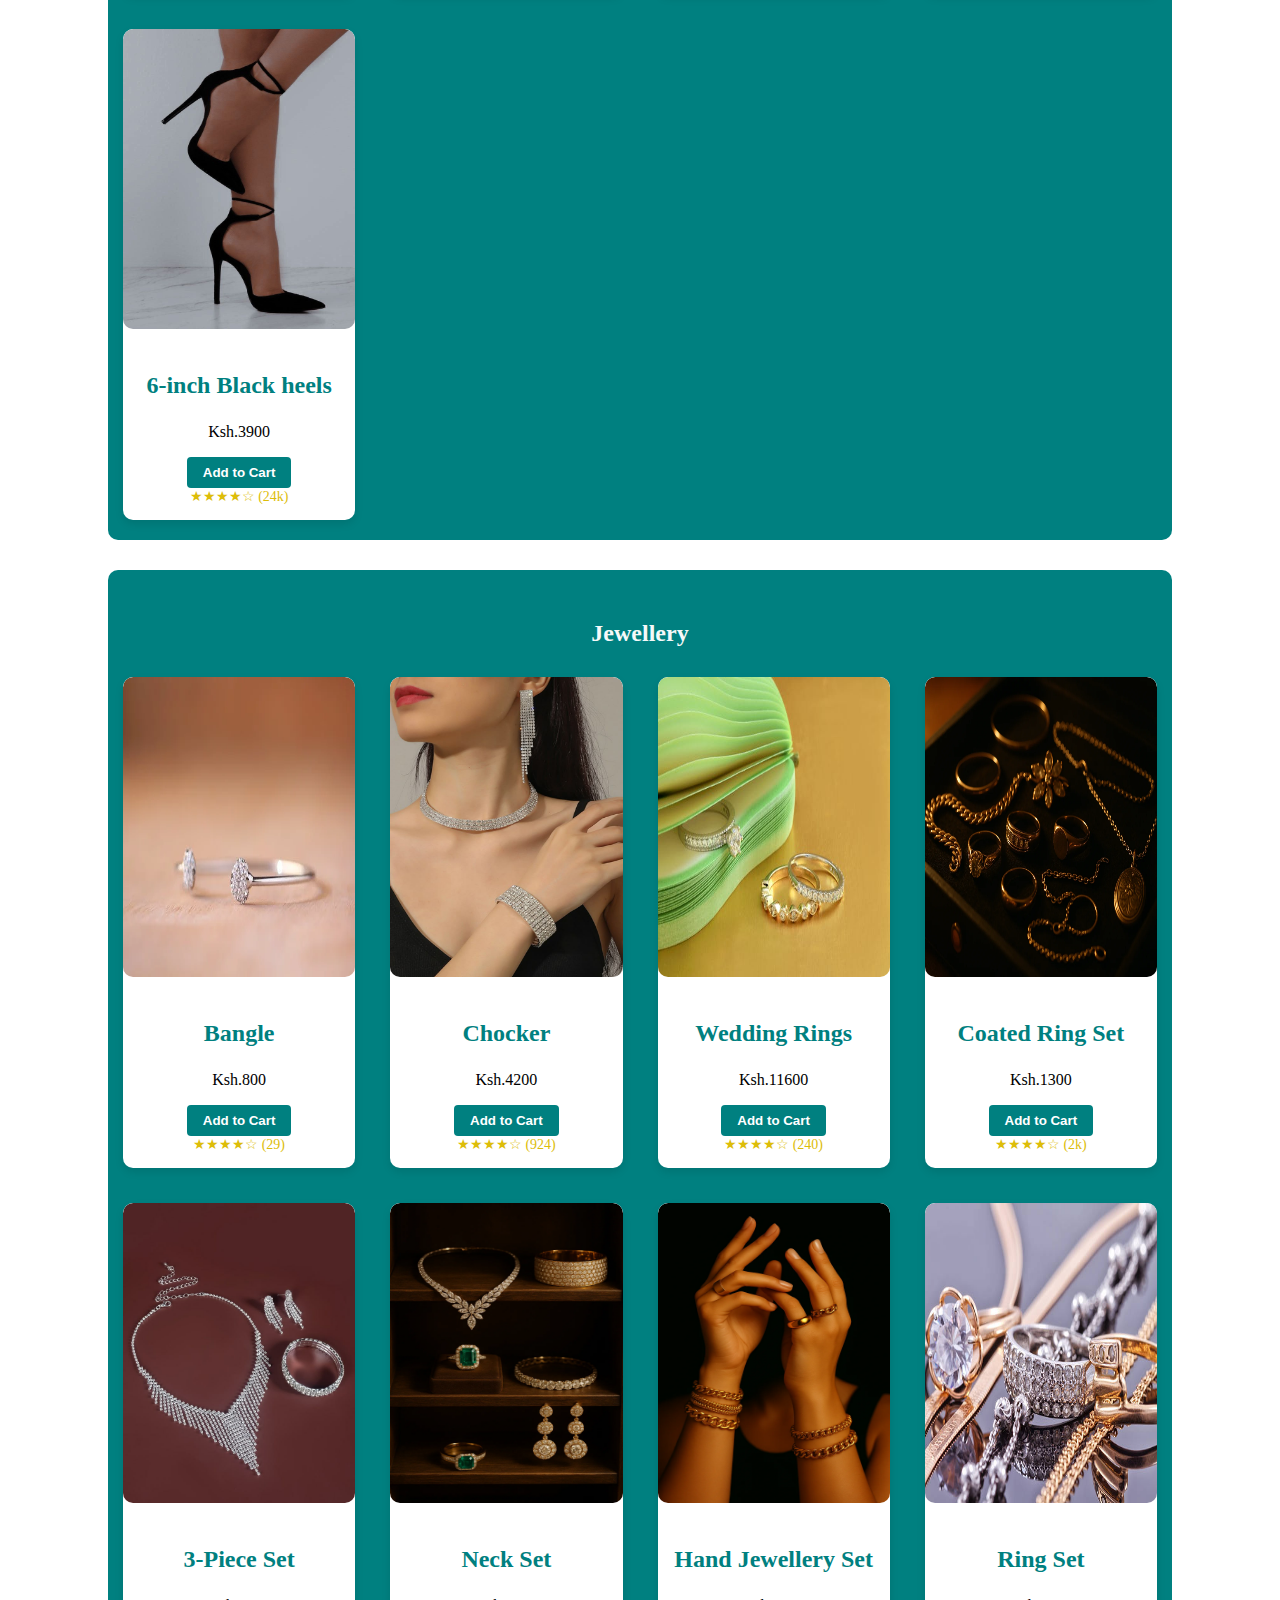
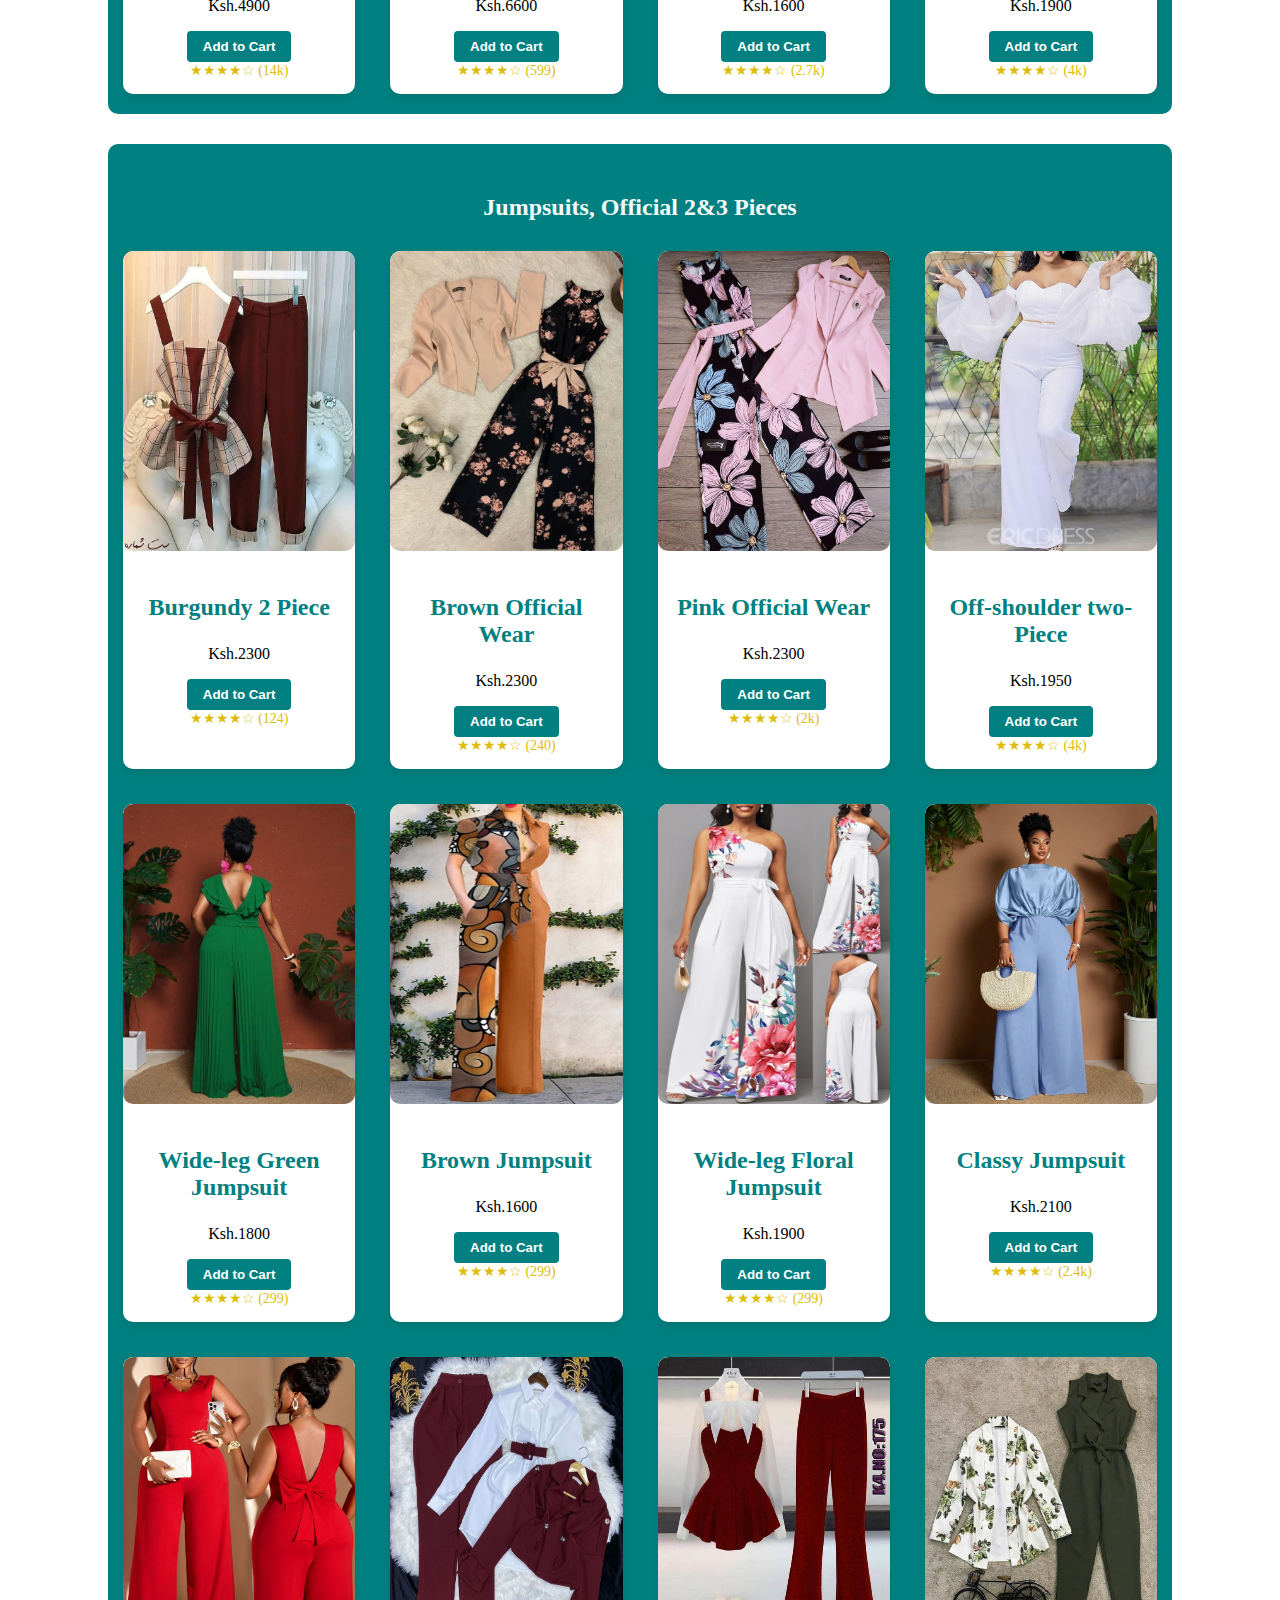
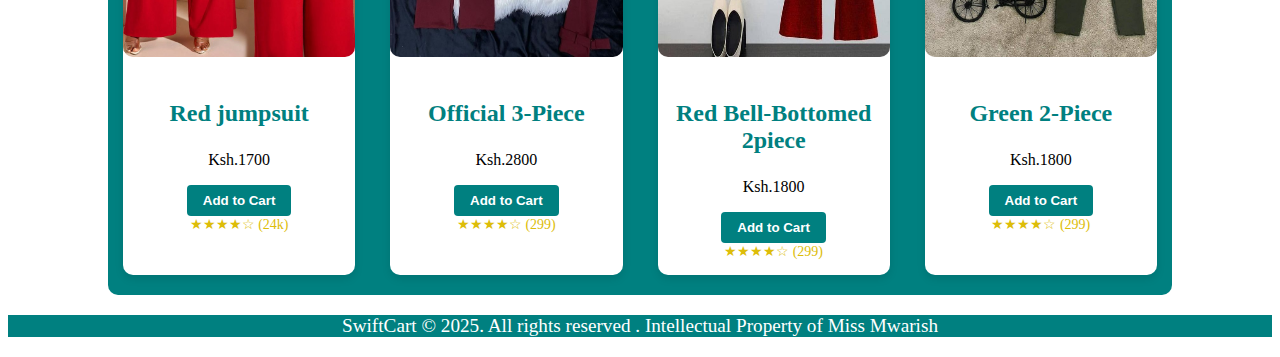
<file: SwiftCart/pages/products.html>
<!DOCTYPE html>
<html lang="en">
  <head>
    <meta charset="UTF-8" />
    <meta name="viewport" content="width=device-width, initial-scale=1.0" />
    <title>SwiftCart</title>
    <link rel="icon" type="image/x-icon" href="../media/logo .png" />
    <link rel="stylesheet" href="../styles.css" />
    <script src="../index.js"></script>
  </head>
  <body>
    <nav>
      <!-- button to toggle sidebar -->
      <button onclick="toggleSidebar()" class="sidebarBtn">
        <svg
          width="24"
          height="24"
          viewBox="0 0 24 24"
          fill="none"
          xmlns="http://www.w3.org/2000/svg"
        >
          <path
            fill-rule="evenodd"
            clip-rule="evenodd"
            d="M21 20H7V4H21V20ZM19 18H9V6H19V18Z"
            fill="currentColor"
          />
          <path d="M3 20H5V4H3V20Z" fill="currentColor" />
        </svg>
      </button>
      <!-- sidebar -->
      <div class="products-sidebar" id="products-sidebar">
        <div class="logo">
          <img src="../media/logo .png" alt="SwiftCart Logo" />
        </div>
        <h5>Categories</h5>
        <a href="#dresses" class="sidebar-item">Dresses</a>
        <a href="#jewellery" class="sidebar-item">Jewellery</a>
        <a href="#wigs" class="sidebar-item">Wigs</a>
        <a href="#shoes" class="sidebar-item">Shoes</a>
        <!-- <a href="#bags" class="sidebar-item">Bags</a> -->
      </div>

      <div class="nav-links">
        <ul>
          <li><a href="../index.html">Home</a></li>
          <li><a href="cart.html">Cart</a></li>
        </ul>
      </div>
    </nav>
    <div class="body">
      <div class="products">
        <h5 id="dresses">Dresses</h5>
        <div class="productCategory">
          <div class="product" prod_id="DRS12">
            <img src="../media/dress1.jpg" alt="Dress 1" />
            <div class="product-info">
              <h3>Floral Summer Dress</h3>
              <p class="price">Ksh.1200</p>
              <button class="add-to-cart">Add to Cart</button>
              <div class="rating">
                ★★★★☆ <span class="review-count">(124)</span>
              </div>
            </div>
          </div>
          <div class="product" prod_id="DRS11">
            <img src="../media/dres.jpg" alt="Dress 2" />
            <div class="product-info">
              <h3>Red Dinner Dress</h3>
              <p class="price">Ksh.1600</p>
              <button class="add-to-cart">Add to Cart</button>
              <div class="rating">
                ★★★★☆ <span class="review-count">(240)</span>
              </div>
            </div>
          </div>
          <div class="product" prod_id="DRS9">
            <img src="../media/drs.jpg" alt="Dress 2" />
            <div class="product-info">
              <h3>Short Floral Dress</h3>
              <p class="price">Ksh.1300</p>
              <button class="add-to-cart">Add to Cart</button>
              <div class="rating">
                ★★★★☆ <span class="review-count">(2k)</span>
              </div>
            </div>
          </div>
          <div class="product" prod_id="DRS8">
            <img src="../media/dress9.jpg" alt="Dress 2" />
            <div class="product-info">
              <h3>Floral Off-shoulder</h3>
              <p class="price">Ksh.1900</p>
              <button class="add-to-cart">Add to Cart</button>
              <div class="rating">
                ★★★★☆ <span class="review-count">(4k)</span>
              </div>
            </div>
          </div>
          <div class="product" prod_id="DRS7">
            <img src="../media/dres.jpg" alt="Dress 2" />
            <div class="product-info">
              <h3>Red Dinner Dress</h3>
              <p class="price">Ksh.1600</p>
              <button class="add-to-cart">Add to Cart</button>
              <div class="rating">
                ★★★★☆ <span class="review-count">(299)</span>
              </div>
            </div>
          </div>
          <div class="product" prod_id="DRS6">
            <img src="../media/dress10.jpg" alt="Dress 2" />
            <div class="product-info">
              <h3>White Dinner Dress</h3>
              <p class="price">Ksh.1600</p>
              <button class="add-to-cart">Add to Cart</button>
              <div class="rating">
                ★★★★☆ <span class="review-count">(2.4k)</span>
              </div>
            </div>
          </div>
          <div class="product" prod_id="DRS5">
            <img src="../media/dress2.jpeg" alt="Dress 2" />
            <div class="product-info">
              <h3>Violet h5</h3>
              <p class="price">Ksh.1900</p>
              <button class="add-to-cart">Add to Cart</button>
              <div class="rating">
                ★★★★☆ <span class="review-count">(24k)</span>
              </div>
            </div>
          </div>
        </div>
      </div>
      <!--  end of dresses -->
      <div class="products">
        <h5 id="wigs">Wigs and Hair Products</h5>
        <div class="productCategory">
          <div class="product" prod_id="WIG12">
            <img src="../media/bdry1.jpg" alt="jumpsuit" />
            <div class="product-info">
              <h3>Hair Dryer</h3>
              <p class="price">Ksh.3800</p>
              <button class="add-to-cart">Add to Cart</button>
              <div class="rating">
                ★★★★☆ <span class="review-count">(109)</span>
              </div>
            </div>
          </div>
          <div class="product" prod_id="WIG10">
            <img src="../media/wiggy.jpg" alt="Dress 2" />
            <div class="product-info">
              <h3>Extension Bundles</h3>
              <p class="price">Ksh.11300</p>
              <button class="add-to-cart">Add to Cart</button>
              <div class="rating">
                ★★★★☆ <span class="review-count">(32k)</span>
              </div>
            </div>
          </div>
          <div class="product" prod_id="WIG9">
            <img src="../media/wig3.jpg" alt="Dress 2" />
            <div class="product-info">
              <h3>Wavy Frontal</h3>
              <p class="price">Ksh.30900</p>
              <button class="add-to-cart">Add to Cart</button>
              <div class="rating">
                ★★★★☆ <span class="review-count">(14k)</span>
              </div>
            </div>
          </div>
          <div class="product" prod_id="WIG5">
            <img src="../media/wig2.jpg" alt="Dress 2" />
            <div class="product-info">
              <h3>24-inch Semi-Human</h3>
              <p class="price">Ksh.21600</p>
              <button class="add-to-cart">Add to Cart</button>
              <div class="rating">
                ★★★★☆ <span class="review-count">(299)</span>
              </div>
            </div>
          </div>
          <div class="product" prod_id="WIG4">
            <img src="../media/wg2.jpg" alt="Dress 2" />
            <div class="product-info">
              <h3>Straight Semi-Human</h3>
              <p class="price">Ksh.15700</p>
              <button class="add-to-cart">Add to Cart</button>
              <div class="rating">
                ★★★★☆ <span class="review-count">(30.4k)</span>
              </div>
            </div>
          </div>
          <div class="product" prod_id="WIG3">
            <img src="../media/hairr.jpg" alt="Dress 2" />
            <div class="product-info">
              <h3>Human Frontal Wig</h3>
              <p class="price">Ksh.30900</p>
              <button class="add-to-cart">Add to Cart</button>
              <div class="rating">
                ★★★★☆ <span class="review-count">(2.4k)</span>
              </div>
            </div>
          </div>
          <div class="product" prod_id="WIG2">
            <img src="../media/bdry1.webp" alt="jumpsuit" />
            <div class="product-info">
              <h3>Blow- dryer</h3>
              <p class="price">Ksh.2700</p>
              <button class="add-to-cart">Add to Cart</button>
              <div class="rating">
                ★★★★☆ <span class="review-count">(180)</span>
              </div>
            </div>
          </div>
          <div class="product" prod_id="WIG1">
            <img src="../media/bdry2.jpg" alt="jumpsuit" />
            <div class="product-info">
              <h3>Hair Dryer Set</h3>
              <p class="price">Ksh.6000</p>
              <button class="add-to-cart">Add to Cart</button>
              <div class="rating">
                ★★★★☆ <span class="review-count">(9.5k)</span>
              </div>
            </div>
          </div>
        </div>
      </div>
      <!-- end of wigs -->

      <div class="products">
        <h5 id="shoes">Shoes</h5>
        <div class="productCategory">
          <div class="product" prod_id="SHOE11">
            <img src="../media/boot.jpg" alt="jumpsuit" />
            <div class="product-info">
              <h3>Purple Boots</h3>
              <p class="price">Ksh.3800</p>
              <button class="add-to-cart">Add to Cart</button>
              <div class="rating">
                ★★★★☆ <span class="review-count">(299)</span>
              </div>
            </div>
          </div>
          <div class="product" prod_id="SHOE12">
            <img src="../media/shoesss.jpg" alt="Dress 2" />
            <div class="product-info">
              <h3>White Wedding Heels</h3>
              <p class="price">Ksh.5900</p>
              <button class="add-to-cart">Add to Cart</button>
              <div class="rating">
                ★★★★☆ <span class="review-count">(3.4k)</span>
              </div>
            </div>
          </div>
          <div class="product" prod_id="SHOE7">
            <img src="../media/shoe3.jpg" alt="Dress 2" />
            <div class="product-info">
              <h3>Brown 6-inch Heels</h3>
              <p class="price">Ksh.3600</p>
              <button class="add-to-cart">Add to Cart</button>
              <div class="rating">
                ★★★★☆ <span class="review-count">(699)</span>
              </div>
            </div>
          </div>
          <div class="product" prod_id="SHOE8">
            <img src="../media/shoe1.jpg" alt="Dress 2" />
            <div class="product-info">
              <h3>Velvet Boots</h3>
              <p class="price">Ksh.2500</p>
              <button class="add-to-cart">Add to Cart</button>
              <div class="rating">
                ★★★★☆ <span class="review-count">(9.4k)</span>
              </div>
            </div>
          </div>
          <div class="product" prod_id="SHOE5">
            <img src="../media/shie2.jpg" alt="Dress 2" />
            <div class="product-info">
              <h3>6-inch Black heels</h3>
              <p class="price">Ksh.3900</p>
              <button class="add-to-cart">Add to Cart</button>
              <div class="rating">
                ★★★★☆ <span class="review-count">(24k)</span>
              </div>
            </div>
          </div>
        </div>
      </div>
      <!-- end of shoes -->
      <div class="products">
        <h5 id="jewellery">Jewellery</h5>
        <div class="productCategory">
          <div class="product" prod_id="JWLR12">
            <img src="../media/bangle.webp" alt="jumpsuit" />
            <div class="product-info">
              <h3>Bangle</h3>
              <p class="price">Ksh.800</p>
              <button class="add-to-cart">Add to Cart</button>
              <div class="rating">
                ★★★★☆ <span class="review-count">(29)</span>
              </div>
            </div>
          </div>
          <div class="product" prod_id="JWLR11">
            <img src="../media/chocker.jpg" alt="Dress 1" />
            <div class="product-info">
              <h3>Chocker</h3>
              <p class="price">Ksh.4200</p>
              <button class="add-to-cart">Add to Cart</button>
              <div class="rating">
                ★★★★☆ <span class="review-count">(924)</span>
              </div>
            </div>
          </div>
          <div class="product" prod_id="JWLR10">
            <img src="../media/ring2.jpeg" alt="Dress 2" />
            <div class="product-info">
              <h3>Wedding Rings</h3>
              <p class="price">Ksh.11600</p>
              <button class="add-to-cart">Add to Cart</button>
              <div class="rating">
                ★★★★☆ <span class="review-count">(240)</span>
              </div>
            </div>
          </div>
          <div class="product" prod_id="JWLR9">
            <img src="../media/ring123.webp" alt="Dress 2" />
            <div class="product-info">
              <h3>Coated Ring Set</h3>
              <p class="price">Ksh.1300</p>
              <button class="add-to-cart">Add to Cart</button>
              <div class="rating">
                ★★★★☆ <span class="review-count">(2k)</span>
              </div>
            </div>
          </div>
          <div class="product" prod_id="JWLR6">
            <img src="../media/ncklc.jpg" alt="Dress 2" />
            <div class="product-info">
              <h3>3-Piece Set</h3>
              <p class="price">Ksh.4900</p>
              <button class="add-to-cart">Add to Cart</button>
              <div class="rating">
                ★★★★☆ <span class="review-count">(14k)</span>
              </div>
            </div>
          </div>
          <div class="product" prod_id="JWLR5">
            <img src="../media/jwlry3.webp" alt="Dress 2" />
            <div class="product-info">
              <h3>Neck Set</h3>
              <p class="price">Ksh.6600</p>
              <button class="add-to-cart">Add to Cart</button>
              <div class="rating">
                ★★★★☆ <span class="review-count">(599)</span>
              </div>
            </div>
          </div>
          <div class="product" prod_id="JWLR2">
            <img src="../media/jwlry.webp" alt="jwlry 2" />
            <div class="product-info">
              <h3>Hand Jewellery Set</h3>
              <p class="price">Ksh.1600</p>
              <button class="add-to-cart">Add to Cart</button>
              <div class="rating">
                ★★★★☆ <span class="review-count">(2.7k)</span>
              </div>
            </div>
          </div>
          <div class="product" prod_id="JWLR1">
            <img src="../media/ring1.jpg" alt="ring2" />
            <div class="product-info">
              <h3>Ring Set</h3>
              <p class="price">Ksh.1900</p>
              <button class="add-to-cart">Add to Cart</button>
              <div class="rating">
                ★★★★☆ <span class="review-count">(4k)</span>
              </div>
            </div>
          </div>
        </div>
      </div>
      <!-- end of jewelery -->

      <div class="products">
        <h5 id="official.wj">Jumpsuits, Official 2&3 Pieces</h5>
        <div class="productCategory">
          <div class="product" prod_id="JMST12">
            <img src="../media/official2piece.jpg" alt="Dress 1" />
            <div class="product-info">
              <h3>Burgundy 2 Piece</h3>
              <p class="price">Ksh.2300</p>
              <button class="add-to-cart">Add to Cart</button>
              <div class="rating">
                ★★★★☆ <span class="review-count">(124)</span>
              </div>
            </div>
          </div>
          <div class="product" prod_id="JMST11">
            <img src="../media/official1.jpg" alt="Dress 2" />
            <div class="product-info">
              <h3>Brown Official Wear</h3>
              <p class="price">Ksh.2300</p>
              <button class="add-to-cart">Add to Cart</button>
              <div class="rating">
                ★★★★☆ <span class="review-count">(240)</span>
              </div>
            </div>
          </div>
          <div class="product" prod_id="JMST10">
            <img src="../media/ofc.jpg" alt="ofc2" />
            <div class="product-info">
              <h3>Pink Official Wear</h3>
              <p class="price">Ksh.2300</p>
              <button class="add-to-cart">Add to Cart</button>
              <div class="rating">
                ★★★★☆ <span class="review-count">(2k)</span>
              </div>
            </div>
          </div>
          <div class="product" prod_id="JMST9">
            <img src="../media/2pc.jpg" alt="2piece" />
            <div class="product-info">
              <h3>Off-shoulder two-Piece</h3>
              <p class="price">Ksh.1950</p>
              <button class="add-to-cart">Add to Cart</button>
              <div class="rating">
                ★★★★☆ <span class="review-count">(4k)</span>
              </div>
            </div>
          </div>
          <div class="product" prod_id="JMST8">
            <img src="../media/jumpsuit.jpg" alt="jumpsuit" />
            <div class="product-info">
              <h3>Wide-leg Green Jumpsuit</h3>
              <p class="price">Ksh.1800</p>
              <button class="add-to-cart">Add to Cart</button>
              <div class="rating">
                ★★★★☆ <span class="review-count">(299)</span>
              </div>
            </div>
          </div>
          <div class="product" prod_id="JMST7">
            <img src="../media/jumpsuit7.jpg" alt="jumpsuit" />
            <div class="product-info">
              <h3>Brown Jumpsuit</h3>
              <p class="price">Ksh.1600</p>
              <button class="add-to-cart">Add to Cart</button>
              <div class="rating">
                ★★★★☆ <span class="review-count">(299)</span>
              </div>
            </div>
          </div>
          <div class="product" prod_id="JMST6">
            <img src="../media/jumpsuit3.jpg" alt="jumpsuit" />
            <div class="product-info">
              <h3>Wide-leg Floral Jumpsuit</h3>
              <p class="price">Ksh.1900</p>
              <button class="add-to-cart">Add to Cart</button>
              <div class="rating">
                ★★★★☆ <span class="review-count">(299)</span>
              </div>
            </div>
          </div>
          <div class="product" prod_id="JMST5">
            <img src="../media/jsuit.jpg" alt="jumpsuit 2" />
            <div class="product-info">
              <h3>Classy Jumpsuit</h3>
              <p class="price">Ksh.2100</p>
              <button class="add-to-cart">Add to Cart</button>
              <div class="rating">
                ★★★★☆ <span class="review-count">(2.4k)</span>
              </div>
            </div>
          </div>
          <div class="product" prod_id="JMST4">
            <img src="../media/jst.jpg" alt="jumpsuit" />
            <div class="product-info">
              <h3>Red jumpsuit</h3>
              <p class="price">Ksh.1700</p>
              <button class="add-to-cart">Add to Cart</button>
              <div class="rating">
                ★★★★☆ <span class="review-count">(24k)</span>
              </div>
            </div>
          </div>
          <div class="product" prod_id="JMST3">
            <img src="../media/officialn.jpg" alt="jumpsuit" />
            <div class="product-info">
              <h3>Official 3-Piece</h3>
              <p class="price">Ksh.2800</p>
              <button class="add-to-cart">Add to Cart</button>
              <div class="rating">
                ★★★★☆ <span class="review-count">(299)</span>
              </div>
            </div>
          </div>
          <div class="product" prod_id="JMST2">
            <img src="../media/officiel.jpg" alt="jumpsuit" />
            <div class="product-info">
              <h3>Red Bell-Bottomed 2piece</h3>
              <p class="price">Ksh.1800</p>
              <button class="add-to-cart">Add to Cart</button>
              <div class="rating">
                ★★★★☆ <span class="review-count">(299)</span>
              </div>
            </div>
          </div>
          <div class="product" prod_id="JMST1">
            <img src="../media/tpc.jpg" alt="jumpsuit" />
            <div class="product-info">
              <h3>Green 2-Piece</h3>
              <p class="price">Ksh.1800</p>
              <button class="add-to-cart">Add to Cart</button>
              <div class="rating">
                ★★★★☆ <span class="review-count">(299)</span>
              </div>
            </div>
          </div>
        </div>
      </div>
      <!-- end of official wear and jumpsuits -->
    </div>
    <footer>
      <p>
        SwiftCart &copy; 2025. All rights reserved . Intellectual Property of
        Miss Mwarish
      </p>
    </footer>
  </body>
</html>
</file>
<file: SwiftCart/styles.css>
body {
  font-family: Cursive;
}
.body {
  margin-left: 100px;
  margin-right: 100px;
  margin-top: 30px;
}
nav {
  padding: 3px;
  border-radius: 10px;
  border: solid 3px teal;
  display: flex;
  align-items: center;
  justify-content: space-between;
}

nav .logo img {
  width: 80px;
  height: 72px;
  margin-left: 20px;
  border-radius: 10px;
}

nav .nav-links ul {
  margin: 0;
  padding: 0;
  display: flex;
  align-items: center;
}

nav li {
  list-style: none;
  margin: 0 10px;
  font-size: larger;
  font-weight: bolder;
}

nav li a {
  text-decoration: none;
  color: teal;
  padding: 5px 10px;
  border-radius: 5px;
  transition: background-color 0.3s;
}

nav li a:hover {
  background-color: teal;
  color: white;
}

h1 {
  text-align: center;
  font-size: 2.5em;
  color: teal;
}
h2 {
  font-size: 2em;
  color: teal;
}

h3 {
  font-size: 1.5em;
  color: teal;
}
.contact-icons {
  display: flex;
  align-items: center;
  gap: 8px;
}
.contact-info {
  margin: 0;
}
footer {
  text-align: center;
  margin-top: 20px;
  font-size: 1.2em;
  background: teal;
  color: white;
}

.products-sidebar {
  width: 200px;
  padding: 20px;
  background-color: teal;
  color: white;
  height: 100vh;
  position: fixed;
  left: -300px;
  top: 0;
  transition: all 0.3s ease;
  z-index: 1000;
  overflow-y: auto;
}

.products-sidebar.active {
  left: 0;
}

.sidebarBtn {
  background: white;
  color: teal;
  border: none;
  padding: 8px 15px;
  border-radius: 5px;
  cursor: pointer;
  margin-bottom: 20px;
  font-weight: bold;
}

.sidebar-item {
  display: block;
  color: white;
  padding: 10px 0;
  text-decoration: none;
  border-bottom: 1px solid rgba(255, 255, 255, 0.2);
}

.sidebar-item:hover {
  background-color: rgba(255, 255, 255, 0.1);
}

.sidebar-toggle {
  position: fixed;
  left: 10px;
  top: 10px;
  z-index: 1001;
  background: teal;
  color: white;
  border: none;
  padding: 10px;
  font-size: 20px;
  cursor: pointer;
  border-radius: 5px;
}

.body {
  transition: margin-left 0.3s ease;
}

.products-sidebar.active + .body {
  margin-left: 250px;
}
h5 {
  font-size: 1.5em;
}
.products {
  background-color: teal;
  padding: 10px 5px;
  border-radius: 10px;
  margin-top: 30px;
}
.productCategory {
  display: grid;
  grid-template-columns: repeat(auto-fill, minmax(220px, 1fr));
  gap: 35px;
  padding: 10px;
}
.products h5 {
  font-size: 24px;
  color: rgb(245, 249, 249);
  margin-bottom: 20px;
  text-align: center;
}
.product {
  background: white;
  border-radius: 10px;
  overflow: hidden;
  box-shadow: 0 4px 8px rgba(0, 0, 0, 0.1);
  transition: transform 0.3s ease, box-shadow 0.3s ease;
}
.product:hover {
  transform: translateY(-5px);
  box-shadow: 0 6px 12px rgba(0, 0, 0, 0.15);
}
.product img {
  width: 100%;
  height: 300px;
  object-fit: fill;
  border-radius: 10px;
}
.add-to-cart {
  background-color: teal;
  color: white;
  border: none;
  padding: 8px 16px;
  border-radius: 4px;
  cursor: pointer;
  font-weight: bold;
  transition: background-color 0.3s;
}

.add-to-cart:hover {
  background-color: #0aa754;
}
.product-info {
  padding: 15px;
  text-align: center;
}
.rating {
  font-size: 14px;
  color: rgb(221, 189, 9);
}
.cart-container {
  display: flex;
  flex-direction: column;
  gap: 30px;
}

.cart-container h1 {
  font-size: 28px;
  margin-bottom: 10px;
}

.cart-items {
  display: flex;
  flex-direction: column;
  gap: 20px;
}

.cart-item {
  display: flex;
  align-items: center;
  background: #fff;
  border: 1px solid #ddd;
  border-radius: 10px;
  padding: 15px;
  box-shadow: 0 2px 8px rgba(0, 0, 0, 0.03);
}

.cart-img {
  width: 80px;
  height: 80px;
  object-fit: cover;
  border-radius: 8px;
  margin-right: 20px;
}

.cart-info {
  flex-grow: 1;
}

.cart-info h4 {
  margin: 0;
  font-size: 18px;
  color: #222;
}

.cart-info p {
  margin: 5px 0 0;
  color: teal;
  font-weight: bold;
}

.cart-summary {
  background: #fff;
  border: 1px solid #ddd;
  border-radius: 10px;
  padding: 25px;
  max-width: 400px;
  box-shadow: 0 2px 10px rgba(0, 0, 0, 0.04);
}

.cart-summary h3 {
  margin-top: 0;
  font-size: 22px;
  margin-bottom: 20px;
}

.summary-row {
  display: flex;
  justify-content: space-between;
  margin-bottom: 12px;
  font-size: 16px;
}

.total {
  font-weight: bold;
  font-size: 18px;
  color: #000;
}

.checkout-btn {
  display: block;
  width: 100%;
  padding: 12px;
  background-color: teal;
  color: #fff;
  border: none;
  border-radius: 6px;
  font-size: 16px;
  cursor: pointer;
  margin-top: 20px;
  transition: background-color 0.3s ease;
}

.checkout-btn:hover {
  background-color: #0d601f;
}
.qty-controls {
  margin-top: 10px;
  display: flex;
  align-items: center;
  gap: 10px;
}

.qty-controls button {
  background-color: teal;
  color: white;
  border: none;
  padding: 5px 10px;
  font-size: 16px;
  cursor: pointer;
  border-radius: 4px;
}

.qty-controls button:hover {
  background-color: teal;
}

.clear-cart-btn {
  background-color: #f44336;
  color: white;
  padding: 10px;
  width: 100%;
  border: none;
  border-radius: 6px;
  margin-bottom: 10px;
  cursor: pointer;
  transition: background 0.3s;
}

.clear-cart-btn:hover {
  background-color: #d32f2f;
}
@media screen and (min-width: 768px) {
  .cart-container {
    flex-direction: row;
    justify-content: space-between;
  }

  .cart-items {
    flex: 2;
  }

  .cart-summary {
    flex: 1;
    margin-left: 30px;
  }
}
</file>
